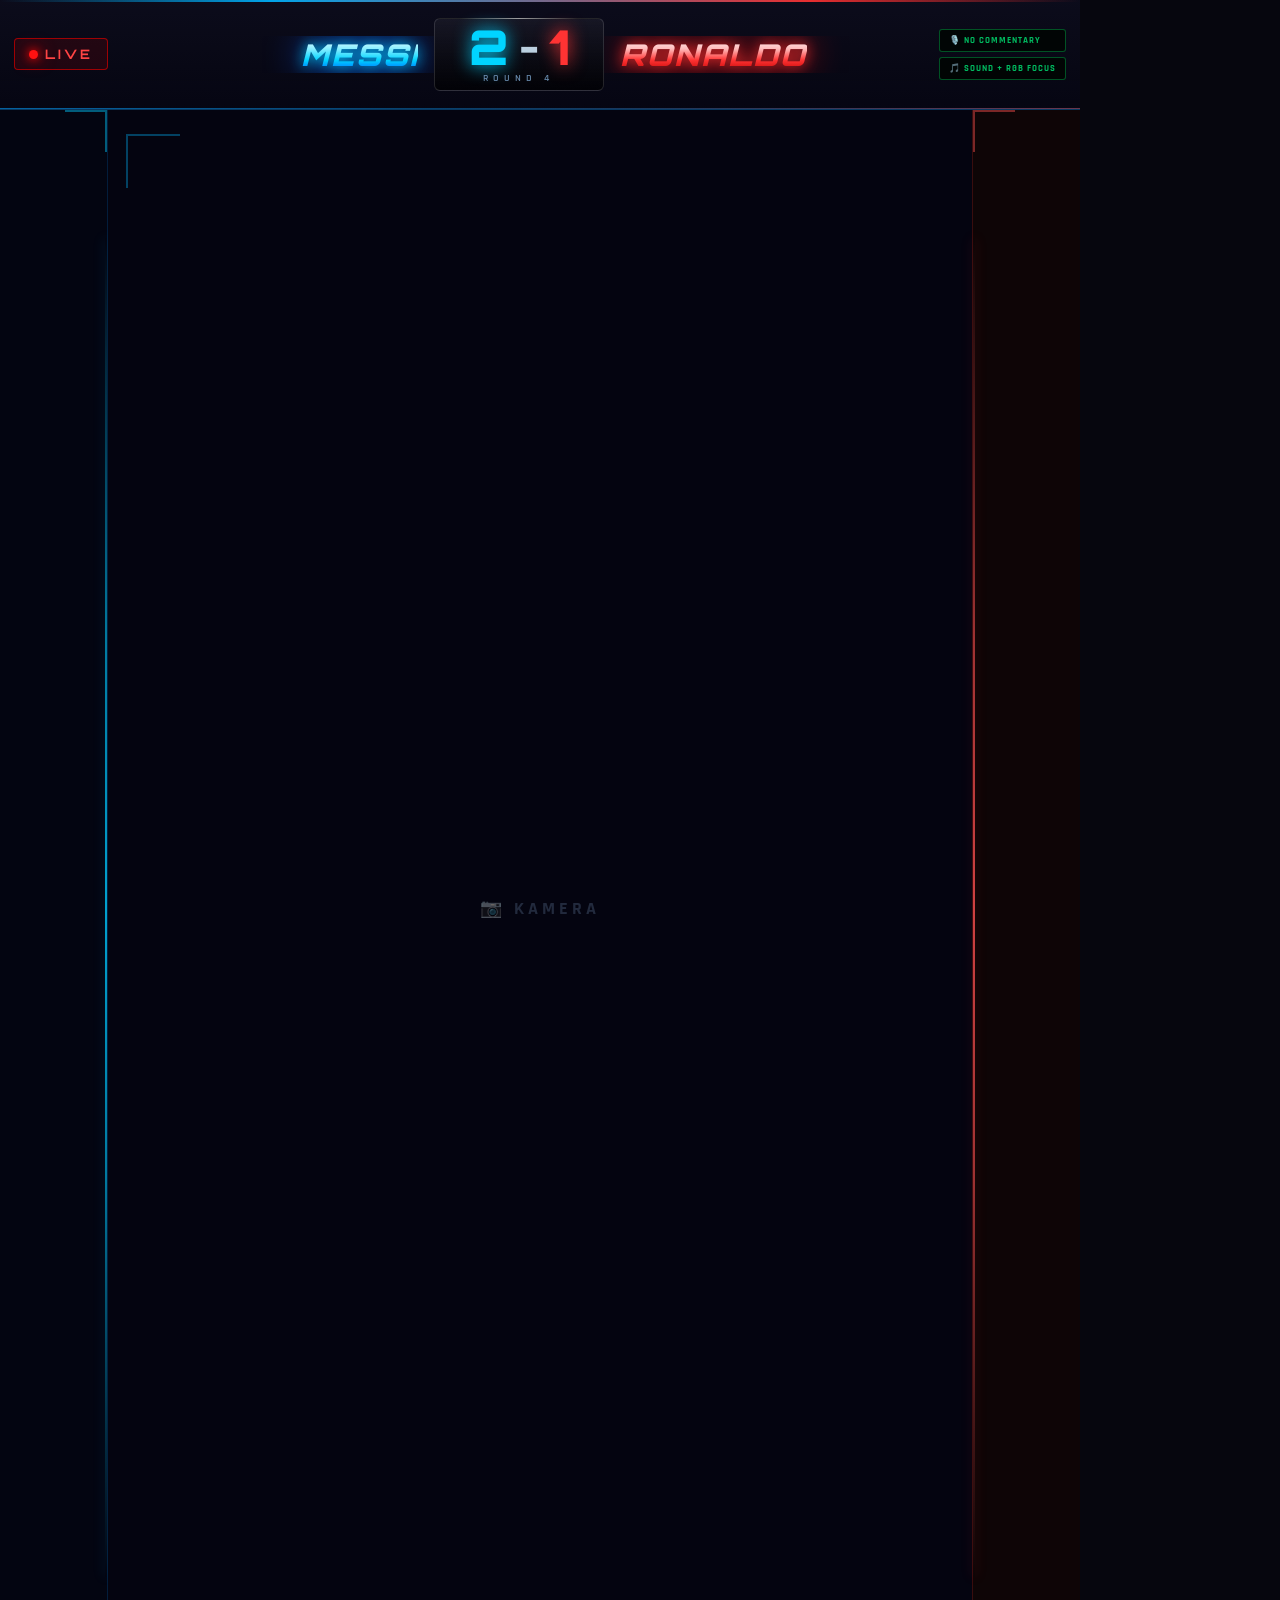
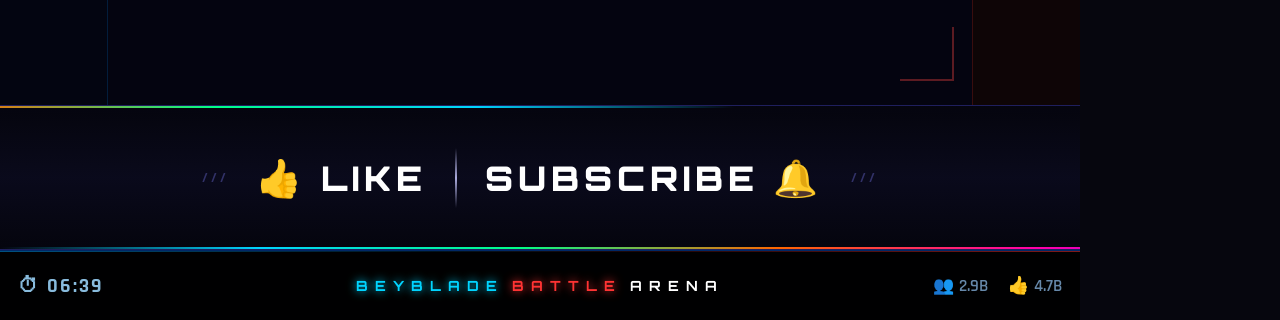
<file: index.html>
<!DOCTYPE html>
<html lang="tr">
<head>
<meta charset="UTF-8">
<meta name="viewport" content="width=1080">
<title>BBA Display – 9:16</title>
<link href="https://fonts.googleapis.com/css2?family=Orbitron:wght@400;700;900&family=Rajdhani:wght@400;600;700&display=swap" rel="stylesheet">
<style>
/* =====================================================
   OBS Browser Source: 1080 × 1920  (9:16 portrait)
   Transparent body – only UI strips are opaque.
   ===================================================== */
:root {
  --p1:  #00d4ff;
  --p1g: #0055ff;
  --p2:  #ff3333;
  --p2g: #bb0000;
}

* { margin: 0; padding: 0; box-sizing: border-box; }

html, body {
  width:  1080px;
  height: 1920px;
  background: #06060e;
  color: #fff;
  font-family: 'Orbitron', monospace;
  overflow: hidden;
  user-select: none;
}

.wrap {
  width:  1080px;
  height: 1920px;
  display: flex;
  flex-direction: column;
}

/* ====================================================
   HEADER  –  110 px
   ==================================================== */
.header {
  height: 110px;
  flex-shrink: 0;
  display: flex;
  align-items: center;
  padding: 0 14px;
  gap: 0;
  background: linear-gradient(180deg, rgba(12,12,28,0.97) 0%, rgba(6,6,18,0.96) 100%);
  border-bottom: 2px solid rgba(0,160,255,0.3);
  position: relative;
  z-index: 10;
}

/* top glow stripe */
.header::before {
  content: '';
  position: absolute;
  top: 0; left: 0; right: 0;
  height: 2px;
  background: linear-gradient(90deg,
    transparent 0%,
    rgba(0,180,255,0.9) 25%,
    rgba(255,50,50,0.9) 75%,
    transparent 100%);
}

/* bottom corner cuts */
.header::after {
  content: '';
  position: absolute;
  bottom: -1px; left: 0; right: 0;
  height: 1px;
  background: linear-gradient(90deg,
    rgba(0,160,255,0.4) 0%,
    rgba(0,160,255,0.08) 40%,
    rgba(255,50,50,0.08) 60%,
    rgba(255,50,50,0.4) 100%);
}

/* ── LIVE badge ── */
.live-badge {
  display: flex;
  align-items: center;
  gap: 7px;
  background: rgba(150,0,0,0.18);
  border: 1.5px solid rgba(200,0,0,0.75);
  border-radius: 4px;
  padding: 7px 14px;
  color: #ff4444;
  font-size: 13px;
  font-weight: 700;
  letter-spacing: 3px;
  flex-shrink: 0;
}

.live-dot {
  width: 9px;
  height: 9px;
  background: #ff1111;
  border-radius: 50%;
  box-shadow: 0 0 8px #ff0000, 0 0 18px #ff0000;
  animation: livePulse 1.2s ease-in-out infinite;
}

@keyframes livePulse {
  0%, 100% { opacity: 1; }
  50%       { opacity: 0.25; }
}

/* ── Player 1 name ── */
.p1-section {
  flex: 1;
  display: flex;
  justify-content: flex-end;
  align-items: center;
  padding-right: 16px;
  overflow: hidden;
}

.p1-name {
  font-size: 30px;
  font-weight: 900;
  font-style: italic;
  letter-spacing: 2px;
  background: linear-gradient(180deg, #ffffff 0%, #88eeff 35%, var(--p1) 65%, var(--p1g) 100%);
  -webkit-background-clip: text;
  -webkit-text-fill-color: transparent;
  background-clip: text;
  filter: drop-shadow(0 0 7px var(--p1)) drop-shadow(0 0 18px var(--p1g));
  white-space: nowrap;
}

/* ── Score box ── */
.score-box {
  flex-shrink: 0;
  display: flex;
  flex-direction: column;
  align-items: center;
  background: linear-gradient(180deg, rgba(255,255,255,0.05), rgba(0,0,0,0.65));
  border: 1px solid rgba(255,255,255,0.13);
  border-radius: 6px;
  padding: 4px 22px 6px;
  min-width: 170px;
  position: relative;
}

.score-box::before {
  content: '';
  position: absolute;
  top: -1px; left: 15%; right: 15%;
  height: 1px;
  background: linear-gradient(90deg, transparent, rgba(255,255,255,0.55), transparent);
}

.score-row {
  display: flex;
  align-items: center;
  gap: 10px;
  line-height: 1;
}

.sc1  { font-size: 48px; font-weight: 900; color: var(--p1); text-shadow: 0 0 18px var(--p1); }
.sc2  { font-size: 48px; font-weight: 900; color: var(--p2); text-shadow: 0 0 18px var(--p2); }
.sc-d { font-size: 38px; font-weight: 900; color: #bbd0e0; }

.round-label {
  font-size: 10px;
  font-family: 'Rajdhani', sans-serif;
  font-weight: 600;
  color: #6688aa;
  letter-spacing: 5px;
  margin-top: 1px;
}

/* ── Player 2 name ── */
.p2-section {
  flex: 1;
  display: flex;
  justify-content: flex-start;
  align-items: center;
  padding-left: 16px;
  overflow: hidden;
}

.p2-name {
  font-size: 30px;
  font-weight: 900;
  font-style: italic;
  letter-spacing: 2px;
  background: linear-gradient(180deg, #ffffff 0%, #ffbbbb 35%, var(--p2) 65%, var(--p2g) 100%);
  -webkit-background-clip: text;
  -webkit-text-fill-color: transparent;
  background-clip: text;
  filter: drop-shadow(0 0 7px var(--p2)) drop-shadow(0 0 18px var(--p2g));
  white-space: nowrap;
}

/* ── Header buttons ── */
.hdr-btns {
  flex-shrink: 0;
  display: flex;
  flex-direction: column;
  gap: 5px;
  margin-left: 10px;
}

.hdr-btn {
  background: rgba(0,6,2,0.82);
  border: 1px solid rgba(0,190,80,0.42);
  color: #00bb60;
  padding: 5px 9px;
  font-size: 9px;
  font-family: 'Rajdhani', sans-serif;
  font-weight: 700;
  letter-spacing: 1px;
  border-radius: 3px;
  display: flex;
  align-items: center;
  gap: 5px;
  white-space: nowrap;
}

/* ====================================================
   MAIN  –  flex-1  (≈1595 px)
   ==================================================== */
.main {
  flex: 1;
  display: flex;
  overflow: hidden;
  position: relative;
}

/* ── Left panel (OBS source) ── */
.panel-left {
  width: 108px;
  flex-shrink: 0;
  background: rgba(0,4,20,0.55);
  position: relative;
  border-right: 1px solid rgba(0,140,255,0.18);
}

/* vertical neon strip */
.panel-left::after {
  content: '';
  position: absolute;
  top: 8%; right: 0;
  width: 2px;
  height: 84%;
  background: linear-gradient(180deg,
    transparent 0%, rgba(0,200,255,0.6) 30%,
    rgba(0,200,255,0.8) 50%, rgba(0,200,255,0.6) 70%,
    transparent 100%);
  box-shadow: 0 0 12px rgba(0,180,255,0.25);
}

/* corner bracket top */
.panel-left::before {
  content: '';
  position: absolute;
  top: 0; right: 0;
  width: 40px;
  height: 40px;
  border-top: 2px solid rgba(0,200,255,0.45);
  border-right: 2px solid rgba(0,200,255,0.45);
}

/* ── Arena center ── */
.arena {
  flex: 1;
  background: #040410;
  position: relative;
}

/* corner bracket – top-left */
.arena::before {
  content: '';
  position: absolute;
  top: 24px; left: 18px;
  width: 52px; height: 52px;
  border-top: 2px solid rgba(0,180,255,0.35);
  border-left: 2px solid rgba(0,180,255,0.35);
  pointer-events: none;
}

/* corner bracket – bottom-right */
.arena::after {
  content: '';
  position: absolute;
  bottom: 24px; right: 18px;
  width: 52px; height: 52px;
  border-bottom: 2px solid rgba(255,70,70,0.35);
  border-right: 2px solid rgba(255,70,70,0.35);
  pointer-events: none;
}

.arena-label {
  position: absolute;
  top: 50%; left: 50%;
  transform: translate(-50%, -50%);
  font-family: 'Rajdhani', sans-serif;
  font-size: 18px;
  font-weight: 700;
  letter-spacing: 4px;
  color: rgba(80,100,130,0.4);
  pointer-events: none;
  white-space: nowrap;
}

/* ── Right panel (OBS source) ── */
.panel-right {
  width: 108px;
  flex-shrink: 0;
  background: rgba(20,4,0,0.55);
  position: relative;
  border-left: 1px solid rgba(255,50,50,0.18);
}

.panel-right::before {
  content: '';
  position: absolute;
  top: 8%; left: 0;
  width: 2px;
  height: 84%;
  background: linear-gradient(180deg,
    transparent 0%, rgba(255,80,80,0.6) 30%,
    rgba(255,80,80,0.8) 50%, rgba(255,80,80,0.6) 70%,
    transparent 100%);
  box-shadow: 0 0 12px rgba(255,60,60,0.25);
}

.panel-right::after {
  content: '';
  position: absolute;
  top: 0; left: 0;
  width: 40px;
  height: 40px;
  border-top: 2px solid rgba(255,80,80,0.45);
  border-left: 2px solid rgba(255,80,80,0.45);
}

/* ====================================================
   LIKE & SUBSCRIBE  –  145 px
   ==================================================== */
.ls-bar {
  height: 145px;
  flex-shrink: 0;
  display: flex;
  align-items: center;
  justify-content: center;
  background: linear-gradient(180deg,
    rgba(5,5,14,0.96) 0%,
    rgba(10,10,28,0.98) 50%,
    rgba(5,5,14,0.96) 100%);
  border-top: 1px solid rgba(80,80,240,0.35);
  border-bottom: 1px solid rgba(80,80,240,0.35);
  overflow: hidden;
  position: relative;
}

/* scanning top neon line */
.ls-bar::before {
  content: '';
  position: absolute;
  top: 0; left: -100%; width: 200%;
  height: 2px;
  background: linear-gradient(90deg,
    transparent 0%, #0080ff 12%, #8800ff 24%,
    #ff00aa 36%, #ff6600 48%, #00ff88 60%,
    #00d4ff 72%, transparent 84%);
  animation: scan 2.8s linear infinite;
}

/* scanning bottom neon line */
.ls-bar::after {
  content: '';
  position: absolute;
  bottom: 0; left: 0; width: 200%;
  height: 2px;
  background: linear-gradient(90deg,
    transparent 0%, #00d4ff 12%, #00ff88 24%,
    #ff6600 36%, #ff00aa 48%, #8800ff 60%,
    #0080ff 72%, transparent 84%);
  animation: scan 2.8s linear infinite reverse;
}

@keyframes scan {
  0%   { transform: translateX(0%); }
  100% { transform: translateX(50%); }
}

.ls-content {
  display: flex;
  align-items: center;
  gap: 28px;
  position: relative;
  z-index: 1;
}

.ls-item {
  display: flex;
  align-items: center;
  gap: 14px;
  font-size: 34px;
  font-weight: 900;
  letter-spacing: 5px;
}

.ls-like { animation: neonCycle 5s ease-in-out infinite; }
.ls-sub  { animation: neonCycle 5s ease-in-out infinite 2.5s; }

@keyframes neonCycle {
  0%   { color: #00d4ff; text-shadow: 0 0 10px #00d4ff, 0 0 25px #0080ff, 0 0 55px #0040ff; }
  16%  { color: #ff00ff; text-shadow: 0 0 10px #ff00ff, 0 0 25px #cc00cc, 0 0 55px #880088; }
  33%  { color: #ff6600; text-shadow: 0 0 10px #ff6600, 0 0 25px #cc4400, 0 0 55px #882200; }
  50%  { color: #00ff88; text-shadow: 0 0 10px #00ff88, 0 0 25px #00cc66, 0 0 55px #008844; }
  66%  { color: #ffff00; text-shadow: 0 0 10px #ffff00, 0 0 25px #cccc00, 0 0 55px #888800; }
  83%  { color: #ff3366; text-shadow: 0 0 10px #ff3366, 0 0 25px #cc0044, 0 0 55px #880022; }
  100% { color: #00d4ff; text-shadow: 0 0 10px #00d4ff, 0 0 25px #0080ff, 0 0 55px #0040ff; }
}

.ls-icon {
  font-size: 36px;
  animation: bounce 1.5s ease-in-out infinite;
}
.ls-icon-sub { animation: bounce 1.5s ease-in-out infinite 0.75s; }

@keyframes bounce {
  0%, 100% { transform: scale(1) rotate(0deg); }
  50%       { transform: scale(1.22) rotate(-8deg); }
}

.ls-div {
  width: 2px;
  height: 60px;
  background: linear-gradient(180deg, transparent, rgba(200,200,255,0.85), transparent);
  animation: divPulse 2s ease-in-out infinite;
}

@keyframes divPulse {
  0%, 100% { opacity: 0.25; }
  50%       { opacity: 1; box-shadow: 0 0 14px #9999ff; }
}

.ls-deco {
  font-size: 14px;
  color: rgba(100,100,200,0.45);
  letter-spacing: 3px;
  font-family: 'Rajdhani', sans-serif;
  font-weight: 700;
}

/* ====================================================
   FOOTER  –  70 px
   ==================================================== */
.footer {
  height: 70px;
  flex-shrink: 0;
  background: rgba(0,0,0,0.94);
  border-top: 1px solid rgba(0,100,255,0.4);
  display: flex;
  align-items: center;
  padding: 0 18px;
  position: relative;
}

/* top glow stripe */
.footer::before {
  content: '';
  position: absolute;
  top: 0; left: 0; right: 0;
  height: 1px;
  background: linear-gradient(90deg,
    rgba(0,160,255,0.5) 0%, rgba(0,160,255,0.12) 40%,
    rgba(255,50,50,0.12) 60%, rgba(255,50,50,0.5) 100%);
}

.footer-timer {
  font-family: 'Rajdhani', sans-serif;
  font-size: 20px;
  font-weight: 700;
  color: #88bbdd;
  display: flex;
  align-items: center;
  gap: 7px;
  letter-spacing: 2px;
}

.footer-brand {
  position: absolute;
  left: 50%;
  transform: translateX(-50%);
  display: flex;
  gap: 8px;
  font-size: 14px;
  font-weight: 700;
  letter-spacing: 7px;
  white-space: nowrap;
}

.fb-b { color: var(--p1); text-shadow: 0 0 10px var(--p1); }
.fb-a { color: var(--p2); text-shadow: 0 0 10px var(--p2); }
.fb-r { color: #ffffff; }

.footer-stats {
  margin-left: auto;
  display: flex;
  align-items: center;
  gap: 20px;
  font-family: 'Rajdhani', sans-serif;
  font-size: 17px;
  font-weight: 600;
  color: #6688aa;
}

.footer-stat { display: flex; align-items: center; gap: 5px; }
</style>
</head>
<body>
<div class="wrap">

  <!-- ===== HEADER ===== -->
  <div class="header">
    <div class="live-badge">
      <div class="live-dot"></div>
      LIVE
    </div>

    <div class="p1-section">
      <div class="p1-name" id="p1Name">MESSI</div>
    </div>

    <div class="score-box">
      <div class="score-row">
        <span class="sc1" id="score1">2</span>
        <span class="sc-d">-</span>
        <span class="sc2" id="score2">1</span>
      </div>
      <div class="round-label">ROUND <span id="roundNum">4</span></div>
    </div>

    <div class="p2-section">
      <div class="p2-name" id="p2Name">RONALDO</div>
    </div>

    <div class="hdr-btns">
      <div class="hdr-btn">🎙️ NO COMMENTARY</div>
      <div class="hdr-btn">🎵 SOUND + RGB FOCUS</div>
    </div>
  </div>

  <!-- ===== MAIN ===== -->
  <div class="main">
    <div class="panel-left"></div>
    <div class="arena">
      <div class="arena-label">📷 KAMERA</div>
    </div>
    <div class="panel-right"></div>
  </div>

  <!-- ===== LIKE & SUBSCRIBE ===== -->
  <div class="ls-bar">
    <div class="ls-content">
      <span class="ls-deco">///</span>
      <div class="ls-item ls-like">
        <span class="ls-icon">👍</span>LIKE
      </div>
      <div class="ls-div"></div>
      <div class="ls-item ls-sub">
        SUBSCRIBE<span class="ls-icon ls-icon-sub">🔔</span>
      </div>
      <span class="ls-deco">///</span>
    </div>
  </div>

  <!-- ===== FOOTER ===== -->
  <div class="footer">
    <div class="footer-timer">⏱ <span id="timerDisplay">06:39</span></div>

    <div class="footer-brand">
      <span class="fb-b">BEYBLADE</span>
      <span class="fb-a">BATTLE</span>
      <span class="fb-r">ARENA</span>
    </div>

    <div class="footer-stats">
      <div class="footer-stat">👥 <span id="viewerCount">2.9B</span></div>
      <div class="footer-stat">👍 <span id="likeCount">4.7B</span></div>
    </div>
  </div>

</div><!-- /wrap -->

<script>
  const KEY = 'bba_state';

  function applyState(s) {
    if (!s) return;
    set('p1Name',      s.p1Name);
    set('p2Name',      s.p2Name);
    set('score1',      s.score1);
    set('score2',      s.score2);
    set('roundNum',    s.roundNum);
    set('viewerCount', s.viewers);
    set('likeCount',   s.likes);
  }

  function set(id, val) {
    if (val === undefined || val === null || val === '') return;
    document.getElementById(id).textContent = val;
  }

  // OBS transparent mode: add ?obs to URL for use as OBS Browser Source
  // Default is dark background (browser preview). ?obs makes center transparent.
  if (new URLSearchParams(location.search).has('obs')) {
    document.documentElement.style.background = 'transparent';
    document.body.style.background = 'transparent';
    document.querySelector('.arena').style.background = 'transparent';
    document.querySelector('.panel-left').style.background = 'transparent';
    document.querySelector('.panel-right').style.background = 'transparent';
    document.querySelector('.arena-label').style.display = 'none';
  }

  applyState(JSON.parse(localStorage.getItem(KEY) || 'null'));

  window.addEventListener('storage', e => {
    if (e.key === KEY) applyState(JSON.parse(e.newValue || 'null'));
  });

  let timerSec = 6 * 60 + 39;

  function syncTimer() {
    const raw = localStorage.getItem(KEY);
    if (!raw) return null;
    return JSON.parse(raw);
  }

  setInterval(() => {
    const s = syncTimer();
    if (s) {
      if (s.timerSeconds !== undefined) timerSec = +s.timerSeconds;
      if (s.timerRunning) timerSec = Math.max(0, timerSec - 1);
      if (s.timerRunning) {
        s.timerSeconds = timerSec;
        localStorage.setItem(KEY, JSON.stringify(s));
      }
    }
    const m  = Math.floor(timerSec / 60).toString().padStart(2,'0');
    const sc = (timerSec % 60).toString().padStart(2,'0');
    document.getElementById('timerDisplay').textContent = m + ':' + sc;
  }, 1000);
</script>
</body>
</html>
</file>
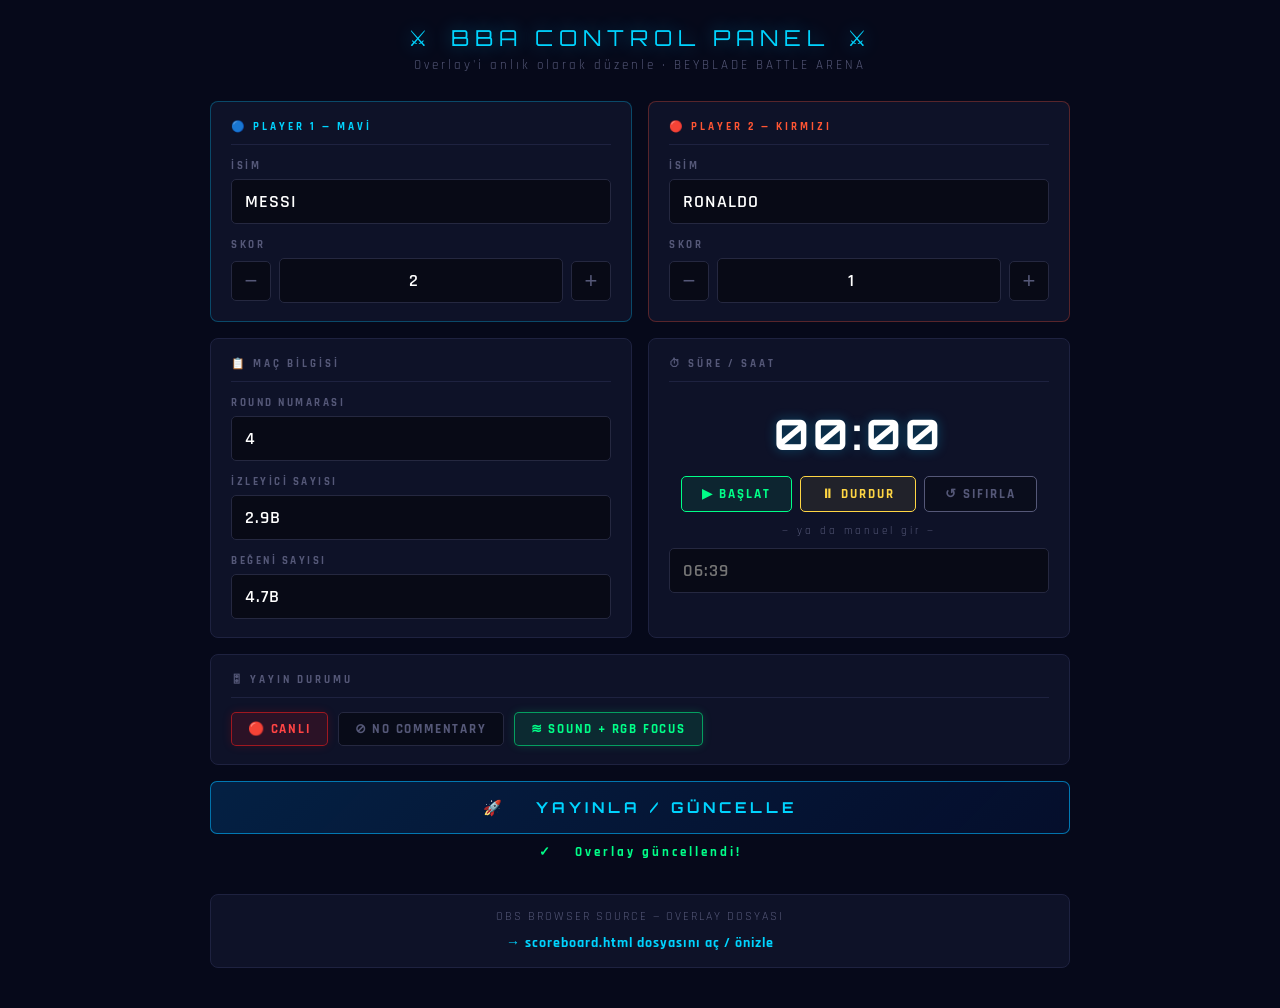
<file: control.html>
<!DOCTYPE html>
<html lang="tr">
<head>
<meta charset="UTF-8">
<meta name="viewport" content="width=device-width, initial-scale=1.0">
<title>BBA — Kontrol Paneli</title>
<link rel="preconnect" href="https://fonts.googleapis.com">
<link href="https://fonts.googleapis.com/css2?family=Rajdhani:wght@500;600;700&family=Orbitron:wght@700;900&display=swap" rel="stylesheet">
<style>
* { margin: 0; padding: 0; box-sizing: border-box; }

:root {
  --bg:       #06091a;
  --surface:  #0e1228;
  --border:   #1e2240;
  --muted:    #555878;
  --text:     #b8bdd8;
  --blue:     #00d4ff;
  --red:      #ff5533;
  --green:    #00ff88;
  --yellow:   #ffd644;
}

body {
  background: var(--bg);
  color: var(--text);
  font-family: 'Rajdhani', sans-serif;
  min-height: 100vh;
  padding: 24px 20px 40px;
  font-size: 16px;
}

/* ===== PAGE HEADER ===== */
.page-header {
  text-align: center;
  margin-bottom: 28px;
}

.page-title {
  font-family: 'Orbitron', monospace;
  font-size: 22px;
  letter-spacing: 6px;
  color: var(--blue);
  text-shadow: 0 0 18px rgba(0,200,255,0.45);
  margin-bottom: 6px;
}

.page-sub {
  color: var(--muted);
  font-size: 13px;
  letter-spacing: 3px;
}

/* ===== GRID LAYOUT ===== */
.grid {
  display: grid;
  grid-template-columns: 1fr 1fr;
  gap: 16px;
  max-width: 860px;
  margin: 0 auto;
}

.full { grid-column: 1 / -1; }

/* ===== CARDS ===== */
.card {
  background: var(--surface);
  border: 1px solid var(--border);
  border-radius: 8px;
  padding: 18px 20px;
}

.card-title {
  font-size: 11px;
  font-weight: 700;
  letter-spacing: 3px;
  text-transform: uppercase;
  color: var(--muted);
  margin-bottom: 14px;
  padding-bottom: 10px;
  border-bottom: 1px solid var(--border);
  display: flex;
  align-items: center;
  gap: 8px;
}

.card.p1 { border-color: rgba(0, 200, 255, 0.3); }
.card.p1 .card-title { color: var(--blue); }

.card.p2 { border-color: rgba(255, 80, 50, 0.3); }
.card.p2 .card-title { color: var(--red); }

/* ===== FORM ELEMENTS ===== */
label {
  display: block;
  font-size: 11px;
  font-weight: 700;
  letter-spacing: 2.5px;
  text-transform: uppercase;
  color: var(--muted);
  margin-bottom: 6px;
}

label + label { margin-top: 14px; }

.field { margin-bottom: 14px; }
.field:last-child { margin-bottom: 0; }

input[type="text"],
input[type="number"] {
  width: 100%;
  background: rgba(0,0,0,0.45);
  border: 1.5px solid #252840;
  border-radius: 5px;
  color: #fff;
  padding: 10px 13px;
  font-family: 'Rajdhani', sans-serif;
  font-size: 18px;
  font-weight: 600;
  letter-spacing: 1px;
  outline: none;
  transition: border-color .2s, box-shadow .2s;
}

input:focus {
  border-color: var(--blue);
  box-shadow: 0 0 10px rgba(0, 200, 255, 0.18);
}

/* ===== SCORE ROW ===== */
.score-row {
  display: flex;
  align-items: center;
  gap: 8px;
}

.score-row input { text-align: center; flex: 1; }

.btn-pm {
  width: 40px; height: 40px;
  background: rgba(0,0,0,0.45);
  border: 1.5px solid #252840;
  border-radius: 5px;
  color: var(--muted);
  font-size: 22px;
  line-height: 1;
  cursor: pointer;
  transition: all .15s;
  flex-shrink: 0;
  display: flex; align-items: center; justify-content: center;
}

.btn-pm:hover     { border-color: var(--green); color: var(--green); background: rgba(0,255,136,0.08); }
.btn-pm.sub:hover { border-color: var(--red);   color: var(--red);   background: rgba(255,80,50,0.08); }
.btn-pm:active    { transform: scale(0.93); }

/* ===== TOGGLE BUTTONS ===== */
.toggle-group {
  display: flex;
  flex-wrap: wrap;
  gap: 10px;
}

.tog {
  padding: 8px 16px;
  background: rgba(0,0,0,0.4);
  border: 1.5px solid #252840;
  border-radius: 5px;
  color: var(--muted);
  font-family: 'Rajdhani', sans-serif;
  font-size: 13px;
  font-weight: 700;
  letter-spacing: 1.8px;
  cursor: pointer;
  transition: all .2s;
  user-select: none;
}

.tog:hover { border-color: #404468; color: var(--text); }

.tog.active-green {
  background: rgba(0, 255, 136, 0.1);
  border-color: rgba(0,255,136,0.55);
  color: var(--green);
  box-shadow: 0 0 10px rgba(0,255,136,0.15);
}

.tog.active-red {
  background: rgba(255, 30, 30, 0.12);
  border-color: rgba(255, 30, 30, 0.55);
  color: #ff4444;
  box-shadow: 0 0 10px rgba(255,0,0,0.15);
}

.tog.active-yellow {
  background: rgba(255, 214, 68, 0.1);
  border-color: rgba(255,214,68,0.55);
  color: var(--yellow);
  box-shadow: 0 0 10px rgba(255,214,68,0.15);
}

/* ===== TIMER ===== */
.timer-display {
  font-family: 'Orbitron', monospace;
  font-size: 42px;
  font-weight: 700;
  color: #fff;
  text-align: center;
  letter-spacing: 4px;
  padding: 12px 0 16px;
  text-shadow: 0 0 12px rgba(0,200,255,0.3);
}

.timer-row {
  display: flex;
  gap: 8px;
  justify-content: center;
}

.btn-timer {
  padding: 9px 20px;
  border-radius: 5px;
  border: 1.5px solid;
  font-family: 'Rajdhani', sans-serif;
  font-size: 13px;
  font-weight: 700;
  letter-spacing: 2px;
  cursor: pointer;
  transition: all .15s;
}

.btn-timer:active { transform: scale(0.95); }

.btn-start  { border-color: var(--green);  color: var(--green);  background: rgba(0,255,136,0.08); }
.btn-pause  { border-color: var(--yellow); color: var(--yellow); background: rgba(255,214,68,0.08); }
.btn-reset  { border-color: var(--muted);  color: var(--muted);  background: rgba(0,0,0,0.3); }
.btn-timer:hover { filter: brightness(1.2); }

/* manual clock input */
.or-divider {
  text-align: center;
  color: var(--muted);
  font-size: 11px;
  letter-spacing: 3px;
  margin: 12px 0 10px;
}

/* ===== SEND BUTTON ===== */
.btn-send {
  width: 100%;
  padding: 16px;
  background: linear-gradient(135deg, rgba(0,140,255,0.18), rgba(0,60,200,0.1));
  border: 1.5px solid rgba(0, 180, 255, 0.6);
  border-radius: 7px;
  color: var(--blue);
  font-family: 'Orbitron', monospace;
  font-size: 15px;
  font-weight: 700;
  letter-spacing: 4px;
  cursor: pointer;
  transition: all .2s;
  text-transform: uppercase;
}

.btn-send:hover {
  background: linear-gradient(135deg, rgba(0,200,255,0.22), rgba(0,100,255,0.15));
  box-shadow: 0 0 22px rgba(0, 170, 255, 0.3);
}
.btn-send:active { transform: scale(0.98); }

/* ===== TOAST ===== */
.toast {
  text-align: center;
  font-size: 13px;
  font-weight: 700;
  letter-spacing: 3px;
  color: var(--green);
  height: 22px;
  margin-top: 10px;
  opacity: 0;
  transform: translateY(4px);
  transition: opacity .3s, transform .3s;
}
.toast.show { opacity: 1; transform: translateY(0); }

/* ===== PREVIEW LINK ===== */
.preview-bar {
  text-align: center;
  margin-top: 28px;
  padding: 14px;
  background: var(--surface);
  border: 1px solid var(--border);
  border-radius: 8px;
  max-width: 860px;
  margin-left: auto;
  margin-right: auto;
}
.preview-bar p { color: var(--muted); font-size: 12px; letter-spacing: 2px; margin-bottom: 8px; }
.preview-bar a {
  color: var(--blue);
  font-weight: 700;
  font-size: 14px;
  letter-spacing: 1px;
  text-decoration: none;
}
.preview-bar a:hover { text-decoration: underline; }

/* ===== RESPONSIVE ===== */
@media (max-width: 600px) {
  .grid { grid-template-columns: 1fr; }
  .full { grid-column: 1; }
}
</style>
</head>
<body>

<!-- Page header -->
<div class="page-header">
  <div class="page-title">⚔&ensp;BBA CONTROL PANEL&ensp;⚔</div>
  <div class="page-sub">Overlay'i anlık olarak düzenle · BEYBLADE BATTLE ARENA</div>
</div>

<div class="grid">

  <!-- ===== PLAYER 1 ===== -->
  <div class="card p1">
    <div class="card-title">🔵 Player 1 — Mavi</div>
    <div class="field">
      <label>İsim</label>
      <input type="text" id="p1-name" value="MESSI" placeholder="Player 1 adı">
    </div>
    <div class="field">
      <label>Skor</label>
      <div class="score-row">
        <button class="btn-pm sub" onclick="changeScore('s1', -1)">−</button>
        <input type="number" id="s1" value="2" min="0" max="99">
        <button class="btn-pm" onclick="changeScore('s1', +1)">+</button>
      </div>
    </div>
  </div>

  <!-- ===== PLAYER 2 ===== -->
  <div class="card p2">
    <div class="card-title">🔴 Player 2 — Kırmızı</div>
    <div class="field">
      <label>İsim</label>
      <input type="text" id="p2-name" value="RONALDO" placeholder="Player 2 adı">
    </div>
    <div class="field">
      <label>Skor</label>
      <div class="score-row">
        <button class="btn-pm sub" onclick="changeScore('s2', -1)">−</button>
        <input type="number" id="s2" value="1" min="0" max="99">
        <button class="btn-pm" onclick="changeScore('s2', +1)">+</button>
      </div>
    </div>
  </div>

  <!-- ===== MAÇ BİLGİSİ ===== -->
  <div class="card">
    <div class="card-title">📋 Maç Bilgisi</div>
    <div class="field">
      <label>Round Numarası</label>
      <input type="number" id="round-num" value="4" min="1" max="99">
    </div>
    <div class="field">
      <label>İzleyici Sayısı</label>
      <input type="text" id="viewers" value="2.9B" placeholder="örn: 2.9B">
    </div>
    <div class="field">
      <label>Beğeni Sayısı</label>
      <input type="text" id="likes" value="4.7B" placeholder="örn: 4.7B">
    </div>
  </div>

  <!-- ===== ZAMANLAYICI ===== -->
  <div class="card">
    <div class="card-title">⏱ Süre / Saat</div>
    <div class="timer-display" id="timer-disp">00:00</div>
    <div class="timer-row">
      <button class="btn-timer btn-start" onclick="timerStart()">▶ BAŞLAT</button>
      <button class="btn-timer btn-pause" onclick="timerPause()">⏸ DURDUR</button>
      <button class="btn-timer btn-reset" onclick="timerReset()">↺ SIFIRLA</button>
    </div>
    <div class="or-divider">— ya da manuel gir —</div>
    <input type="text" id="clock-manual" placeholder="06:39" oninput="pushUpdate()">
  </div>

  <!-- ===== DURUM TOGGLELAR ===== -->
  <div class="card full">
    <div class="card-title">🎛 Yayın Durumu</div>
    <div class="toggle-group">
      <div class="tog active-red" id="tog-live"        onclick="toggle('live')">🔴 CANLI</div>
      <div class="tog"            id="tog-commentary"  onclick="toggle('commentary')">⊘ NO COMMENTARY</div>
      <div class="tog active-green" id="tog-sound"     onclick="toggle('sound')">≋ SOUND + RGB FOCUS</div>
    </div>
  </div>

  <!-- ===== YAYINLA BUTONU ===== -->
  <div class="full">
    <button class="btn-send" onclick="pushUpdate()">🚀 &ensp; YAYINLA / GÜNCELLE</button>
    <div class="toast" id="toast">✓ &ensp; Overlay güncellendi!</div>
  </div>

</div><!-- /grid -->

<!-- Overlay link -->
<div class="preview-bar">
  <p>OBS BROWSER SOURCE — OVERLAY DOSYASI</p>
  <a href="scoreboard.html" target="_blank">→ scoreboard.html dosyasını aç / önizle</a>
</div>

<script>
  /* ---- State ---- */
  const state = {
    isLive:        true,
    noCommentary:  false,
    soundFocus:    true,
  };

  /* ---- Toggle buttons ---- */
  function toggle(key) {
    if (key === 'live') {
      state.isLive = !state.isLive;
      const btn = document.getElementById('tog-live');
      btn.textContent = state.isLive ? '🔴 CANLI' : '⚫ YAYINDA DEĞİL';
      btn.className   = 'tog ' + (state.isLive ? 'active-red' : '');
    }
    if (key === 'commentary') {
      state.noCommentary = !state.noCommentary;
      document.getElementById('tog-commentary').className =
        'tog ' + (state.noCommentary ? 'active-green' : '');
    }
    if (key === 'sound') {
      state.soundFocus = !state.soundFocus;
      document.getElementById('tog-sound').className =
        'tog ' + (state.soundFocus ? 'active-green' : '');
    }
    pushUpdate();
  }

  /* ---- Score buttons ---- */
  function changeScore(id, delta) {
    const inp = document.getElementById(id);
    inp.value = Math.max(0, (parseInt(inp.value) || 0) + delta);
    pushUpdate();
  }

  /* ---- Timer ---- */
  let timerSec = 0, timerRunning = false, timerInterval = null;

  function timerStart() {
    if (timerRunning) return;
    timerRunning = true;
    timerInterval = setInterval(() => {
      timerSec++;
      updateTimerDisplay();
      pushUpdate();
    }, 1000);
  }

  function timerPause() {
    timerRunning = false;
    clearInterval(timerInterval);
  }

  function timerReset() {
    timerPause();
    timerSec = 0;
    updateTimerDisplay();
    pushUpdate();
  }

  function updateTimerDisplay() {
    const m = String(Math.floor(timerSec / 60)).padStart(2, '0');
    const s = String(timerSec % 60).padStart(2, '0');
    document.getElementById('timer-disp').textContent = m + ':' + s;
  }

  function getClockValue() {
    // Timer display takes priority; if manual input is non-empty use it
    const manual = document.getElementById('clock-manual').value.trim();
    return manual || document.getElementById('timer-disp').textContent;
  }

  /* ---- Broadcast & persist ---- */
  const ch = new BroadcastChannel('bba-channel');

  function pushUpdate() {
    const data = {
      p1Name:       (document.getElementById('p1-name').value   || 'PLAYER 1').toUpperCase(),
      p2Name:       (document.getElementById('p2-name').value   || 'PLAYER 2').toUpperCase(),
      score1:        document.getElementById('s1').value,
      score2:        document.getElementById('s2').value,
      round:         document.getElementById('round-num').value,
      clock:         getClockValue(),
      viewers:       document.getElementById('viewers').value   || '—',
      likes:         document.getElementById('likes').value     || '—',
      isLive:        state.isLive,
      noCommentary:  state.noCommentary,
      soundFocus:    state.soundFocus,
    };

    localStorage.setItem('bba-data', JSON.stringify(data));
    ch.postMessage(data);
    showToast();
  }

  /* ---- Toast ---- */
  let toastTimer = null;
  function showToast() {
    const t = document.getElementById('toast');
    t.classList.add('show');
    clearTimeout(toastTimer);
    toastTimer = setTimeout(() => t.classList.remove('show'), 1800);
  }

  /* ---- Auto-push on any input change ---- */
  document.querySelectorAll('input').forEach(inp => {
    inp.addEventListener('input', () => {
      if (inp.id !== 'clock-manual') pushUpdate();
    });
  });

  /* ---- Load persisted data on startup ---- */
  const saved = localStorage.getItem('bba-data');
  if (saved) {
    const d = JSON.parse(saved);
    const set = (id, val) => { const e = document.getElementById(id); if (e && val !== undefined) e.value = val; };

    set('p1-name',   d.p1Name);
    set('p2-name',   d.p2Name);
    set('s1',        d.score1);
    set('s2',        d.score2);
    set('round-num', d.round);
    set('viewers',   d.viewers);
    set('likes',     d.likes);

    if (d.isLive !== undefined) {
      state.isLive = d.isLive;
      const btn = document.getElementById('tog-live');
      btn.textContent = state.isLive ? '🔴 CANLI' : '⚫ YAYINDA DEĞİL';
      btn.className   = 'tog ' + (state.isLive ? 'active-red' : '');
    }
    if (d.noCommentary !== undefined) {
      state.noCommentary = d.noCommentary;
      document.getElementById('tog-commentary').className =
        'tog ' + (state.noCommentary ? 'active-green' : '');
    }
    if (d.soundFocus !== undefined) {
      state.soundFocus = d.soundFocus;
      document.getElementById('tog-sound').className =
        'tog ' + (state.soundFocus ? 'active-green' : '');
    }
  }

  // Initial broadcast so overlay syncs immediately
  pushUpdate();
</script>
</body>
</html>
</file>
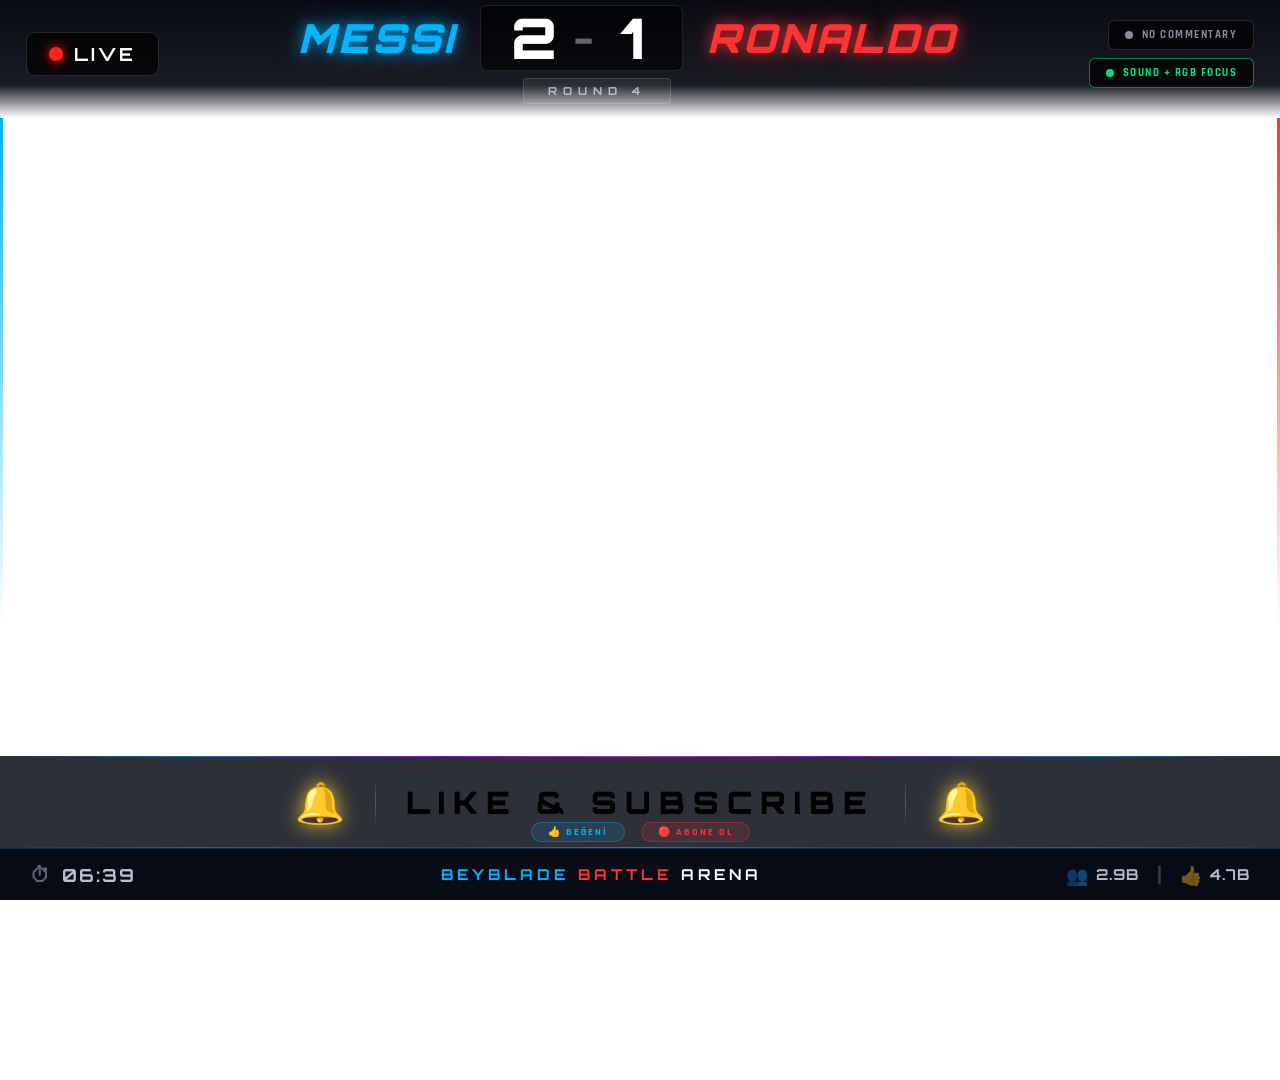
<file: overlay.html>
<!DOCTYPE html>
<html lang="tr">
<head>
  <meta charset="UTF-8">
  <meta name="viewport" content="width=1920">
  <title>Beyblade Battle Arena — Overlay</title>
  <link href="https://fonts.googleapis.com/css2?family=Orbitron:wght@400;700;900&family=Rajdhani:wght@600;700&display=swap" rel="stylesheet">
  <style>
    :root {
      --blue: #00b4ff;
      --red:  #ff3333;
      --gold: #ffd700;
    }

    *, *::before, *::after { margin: 0; padding: 0; box-sizing: border-box; }

    html, body {
      width: 1920px;
      height: 1080px;
      overflow: hidden;
      background: transparent;
      font-family: 'Orbitron', monospace;
    }

    /* ─────────── TOP HUD ─────────── */
    .top-hud {
      position: fixed;
      top: 0; left: 0; right: 0;
      height: 118px;
      background: linear-gradient(180deg,
        rgba(0,3,12,0.97) 0%,
        rgba(0,3,12,0.90) 72%,
        transparent 100%);
      display: flex;
      align-items: center;
      justify-content: space-between;
      padding: 12px 26px 22px;
      z-index: 100;
    }

    /* LIVE badge */
    .live-badge {
      display: flex;
      align-items: center;
      gap: 11px;
      background: rgba(0,0,0,0.72);
      border: 1px solid rgba(255,255,255,0.14);
      border-radius: 9px;
      padding: 10px 22px;
      backdrop-filter: blur(4px);
      min-width: 130px;
    }

    .live-dot {
      width: 14px; height: 14px;
      background: #ff2020;
      border-radius: 50%;
      box-shadow: 0 0 8px #ff0000, 0 0 18px #ff000066;
      animation: live-blink 1.4s ease-in-out infinite;
    }

    @keyframes live-blink {
      0%,100% { opacity: 1; }
      50%      { opacity: 0.35; }
    }

    .live-label {
      color: #fff;
      font-size: 18px;
      font-weight: 700;
      letter-spacing: 3px;
    }

    /* Center score */
    .score-section {
      display: flex;
      flex-direction: column;
      align-items: center;
      gap: 7px;
    }

    .vs-row {
      display: flex;
      align-items: center;
      gap: 24px;
    }

    .p1-label {
      font-size: 40px;
      font-weight: 900;
      font-style: italic;
      color: var(--blue);
      letter-spacing: 3px;
      text-shadow: 0 0 14px rgba(0,180,255,0.75), 0 0 34px rgba(0,180,255,0.35);
      min-width: 220px;
      text-align: right;
      white-space: nowrap;
    }

    .score-box {
      background: rgba(0,0,0,0.62);
      border: 1px solid rgba(255,255,255,0.11);
      border-radius: 7px;
      padding: 4px 30px;
      display: flex;
      align-items: center;
      gap: 16px;
    }

    .score-num {
      font-size: 56px;
      font-weight: 900;
      color: #fff;
      line-height: 1;
      min-width: 42px;
      text-align: center;
    }

    .score-sep {
      font-size: 40px;
      font-weight: 700;
      color: rgba(255,255,255,0.38);
    }

    .p2-label {
      font-size: 40px;
      font-weight: 900;
      font-style: italic;
      color: var(--red);
      letter-spacing: 3px;
      text-shadow: 0 0 14px rgba(255,51,51,0.75), 0 0 34px rgba(255,51,51,0.35);
      min-width: 220px;
      text-align: left;
      white-space: nowrap;
    }

    .round-badge {
      font-size: 11px;
      font-weight: 700;
      letter-spacing: 6px;
      color: rgba(200,215,235,0.8);
      background: rgba(255,255,255,0.07);
      border: 1px solid rgba(255,255,255,0.12);
      border-radius: 4px;
      padding: 5px 24px;
    }

    /* Right buttons */
    .hud-buttons {
      display: flex;
      flex-direction: column;
      gap: 8px;
      min-width: 220px;
      align-items: flex-end;
    }

    .hud-btn {
      display: flex;
      align-items: center;
      gap: 9px;
      background: rgba(0,0,0,0.68);
      border: 1px solid rgba(255,255,255,0.14);
      border-radius: 6px;
      padding: 7px 16px;
      color: rgba(200,215,235,0.65);
      font-family: 'Rajdhani', sans-serif;
      font-size: 11px;
      font-weight: 700;
      letter-spacing: 1.5px;
      white-space: nowrap;
    }

    .hud-btn.on {
      border-color: rgba(0,224,128,0.55);
      color: #00e080;
    }

    .hud-btn-dot {
      width: 8px; height: 8px;
      border-radius: 50%;
      background: currentColor;
      flex-shrink: 0;
    }

    /* ─────────── LIKE & SUBSCRIBE ─────────── */
    .like-sub-zone {
      position: fixed;
      bottom: 52px;
      left: 0; right: 0;
      height: 92px;
      z-index: 90;
      overflow: hidden;
    }

    .ls-bg {
      position: absolute;
      inset: 0;
      background: rgba(0,3,14,0.82);
      backdrop-filter: blur(4px);
    }

    .ls-line {
      position: absolute;
      left: 0; right: 0;
      height: 1px;
    }

    .ls-line.top { top: 0; }
    .ls-line.bot { bottom: 0; }

    .ls-line::before {
      content: '';
      display: block;
      height: 100%;
      background: linear-gradient(to right,
        transparent 0%,
        rgba(0,180,255,0.45) 15%,
        rgba(160,0,255,0.65) 35%,
        rgba(255,50,255,0.65) 50%,
        rgba(160,0,255,0.65) 65%,
        rgba(0,180,255,0.45) 85%,
        transparent 100%);
      animation: line-slide 6s linear infinite;
    }

    .ls-line.bot::before { animation-direction: reverse; }

    @keyframes line-slide {
      0%   { background-position: 0% 50%; }
      100% { background-position: 100% 50%; }
    }

    .ls-inner {
      position: absolute;
      inset: 0;
      display: flex;
      align-items: center;
      justify-content: center;
      gap: 30px;
    }

    .ls-bell {
      font-size: 40px;
      display: inline-block;
      filter: drop-shadow(0 0 10px rgba(255,220,50,0.85));
      animation: bell-swing 2.8s ease-in-out infinite;
      transform-origin: top center;
    }

    .ls-bell.delay { animation-delay: -1.4s; }

    @keyframes bell-swing {
      0%, 100% { transform: rotate(0deg); }
      12%       { transform: rotate(18deg); }
      26%       { transform: rotate(-18deg); }
      40%       { transform: rotate(10deg); }
      55%       { transform: rotate(-10deg); }
      70%       { transform: rotate(0deg); }
    }

    .ls-divider {
      width: 1px;
      height: 48px;
      background: linear-gradient(to bottom, transparent, rgba(255,255,255,0.22), transparent);
    }

    .ls-text {
      font-size: 31px;
      font-weight: 900;
      letter-spacing: 8px;
      white-space: nowrap;
      animation: neon-hue 4s linear infinite;
    }

    @keyframes neon-hue {
      0%   { color:#ff00ff; text-shadow:0 0 8px #ff00ff,0 0 24px #ff00ff,0 0 50px #ff00ff80; }
      16%  { color:#ff6600; text-shadow:0 0 8px #ff6600,0 0 24px #ff6600,0 0 50px #ff660080; }
      33%  { color:#ffe600; text-shadow:0 0 8px #ffe600,0 0 24px #ffe600,0 0 50px #ffe60080; }
      50%  { color:#00ff88; text-shadow:0 0 8px #00ff88,0 0 24px #00ff88,0 0 50px #00ff8880; }
      66%  { color:#00ccff; text-shadow:0 0 8px #00ccff,0 0 24px #00ccff,0 0 50px #00ccff80; }
      83%  { color:#bb00ff; text-shadow:0 0 8px #bb00ff,0 0 24px #bb00ff,0 0 50px #bb00ff80; }
      100% { color:#ff00ff; text-shadow:0 0 8px #ff00ff,0 0 24px #ff00ff,0 0 50px #ff00ff80; }
    }

    .ls-sub-row {
      position: absolute;
      bottom: 6px;
      left: 0; right: 0;
      display: flex;
      align-items: center;
      justify-content: center;
      gap: 16px;
    }

    .ls-icon-btn {
      display: flex;
      align-items: center;
      gap: 7px;
      padding: 3px 16px;
      border-radius: 20px;
      font-size: 10px;
      font-weight: 700;
      letter-spacing: 2px;
      font-family: 'Rajdhani', sans-serif;
    }

    .ls-icon-btn.like-btn {
      background: rgba(0,180,255,0.12);
      border: 1px solid rgba(0,180,255,0.35);
      color: var(--blue);
    }

    .ls-icon-btn.sub-btn {
      background: rgba(255,50,50,0.12);
      border: 1px solid rgba(255,50,50,0.35);
      color: var(--red);
    }

    /* ─────────── BOTTOM BAR ─────────── */
    .bottom-bar {
      position: fixed;
      bottom: 0; left: 0; right: 0;
      height: 52px;
      background: rgba(0,3,14,0.97);
      border-top: 1px solid rgba(0,180,255,0.22);
      display: flex;
      align-items: center;
      justify-content: space-between;
      padding: 0 30px;
      z-index: 100;
    }

    .timer-wrap {
      display: flex;
      align-items: center;
      gap: 10px;
      color: rgba(215,228,245,0.85);
      font-size: 18px;
      font-weight: 700;
      letter-spacing: 2px;
    }

    .timer-ico { color: rgba(215,228,245,0.42); font-size: 20px; }

    .brand {
      display: flex;
      gap: 9px;
      font-size: 15px;
      font-weight: 700;
      letter-spacing: 4px;
    }

    .brand .a { color: var(--blue); }
    .brand .b { color: var(--red); }
    .brand .c { color: #fff; }

    .bar-stats {
      display: flex;
      align-items: center;
      gap: 18px;
      color: rgba(215,228,245,0.82);
      font-size: 15px;
      font-weight: 700;
      letter-spacing: 1px;
    }

    .bar-stats .sep { color: rgba(215,228,245,0.22); font-size: 20px; }

    .stat { display: flex; align-items: center; gap: 7px; }
    .stat-ico { color: rgba(215,228,245,0.42); font-size: 18px; }

    /* ─────────── EDGE ACCENTS ─────────── */
    .edge-accent {
      position: fixed;
      top: 118px;
      width: 3px;
      bottom: 144px;
      z-index: 80;
      pointer-events: none;
    }

    .edge-accent.left  { left: 0;  background: linear-gradient(to bottom, var(--blue), transparent 80%); }
    .edge-accent.right { right: 0; background: linear-gradient(to bottom, var(--red),  transparent 80%); }
  </style>
</head>
<body>

  <!-- Edge accent lines -->
  <div class="edge-accent left"></div>
  <div class="edge-accent right"></div>

  <!-- TOP HUD -->
  <div class="top-hud">
    <div class="live-badge">
      <div class="live-dot"></div>
      <span class="live-label">LIVE</span>
    </div>

    <div class="score-section">
      <div class="vs-row">
        <span class="p1-label" id="p1name">MESSI</span>
        <div class="score-box">
          <span class="score-num" id="sc1">2</span>
          <span class="score-sep">−</span>
          <span class="score-num" id="sc2">1</span>
        </div>
        <span class="p2-label" id="p2name">RONALDO</span>
      </div>
      <div class="round-badge" id="rnd">ROUND 4</div>
    </div>

    <div class="hud-buttons">
      <div class="hud-btn" id="btn-commentary">
        <div class="hud-btn-dot"></div>
        <span id="btn-commentary-text">NO COMMENTARY</span>
      </div>
      <div class="hud-btn on" id="btn-rgb">
        <div class="hud-btn-dot"></div>
        <span id="btn-rgb-text">SOUND + RGB FOCUS</span>
      </div>
    </div>
  </div>

  <!-- LIKE & SUBSCRIBE -->
  <div class="like-sub-zone">
    <div class="ls-bg"></div>
    <div class="ls-line top"></div>
    <div class="ls-line bot"></div>

    <div class="ls-inner">
      <span class="ls-bell">🔔</span>
      <div class="ls-divider"></div>
      <span class="ls-text" id="ls-text">LIKE &amp; SUBSCRIBE</span>
      <div class="ls-divider"></div>
      <span class="ls-bell delay">🔔</span>
    </div>

    <div class="ls-sub-row">
      <div class="ls-icon-btn like-btn">👍 BEĞENİ</div>
      <div class="ls-icon-btn sub-btn">🔴 ABONE OL</div>
    </div>
  </div>

  <!-- BOTTOM BAR -->
  <div class="bottom-bar">
    <div class="timer-wrap">
      <span class="timer-ico">⏱</span>
      <span id="timer">06:39</span>
    </div>
    <div class="brand">
      <span class="a">BEYBLADE</span>
      <span class="b">BATTLE</span>
      <span class="c">ARENA</span>
    </div>
    <div class="bar-stats">
      <div class="stat">
        <span class="stat-ico">👥</span>
        <span id="viewers">2.9B</span>
      </div>
      <span class="sep">|</span>
      <div class="stat">
        <span class="stat-ico">👍</span>
        <span id="likes">4.7B</span>
      </div>
    </div>
  </div>

  <script>
    const ch = new BroadcastChannel('bba-ctrl');

    ch.addEventListener('message', ({ data }) => apply(data));

    // Also poll localStorage every 400ms as fallback (for OBS browser source)
    setInterval(() => {
      const raw = localStorage.getItem('bba-state');
      if (raw) {
        try { apply(JSON.parse(raw)); } catch {}
      }
    }, 400);

    // Load initial state
    const raw = localStorage.getItem('bba-state');
    if (raw) { try { apply(JSON.parse(raw)); } catch {} }

    function apply(d) {
      if (d.p1 != null)      document.getElementById('p1name').textContent   = d.p1;
      if (d.p2 != null)      document.getElementById('p2name').textContent   = d.p2;
      if (d.s1 != null)      document.getElementById('sc1').textContent      = d.s1;
      if (d.s2 != null)      document.getElementById('sc2').textContent      = d.s2;
      if (d.round != null)   document.getElementById('rnd').textContent      = 'ROUND ' + d.round;
      if (d.timer != null)   document.getElementById('timer').textContent    = d.timer;
      if (d.viewers != null) document.getElementById('viewers').textContent  = d.viewers;
      if (d.likes != null)   document.getElementById('likes').textContent    = d.likes;
      if (d.lsText != null)  document.getElementById('ls-text').innerHTML    = d.lsText;
      if (d.commentary != null) {
        const btn = document.getElementById('btn-commentary');
        btn.querySelector('#btn-commentary-text').textContent = d.commentary;
        btn.classList.toggle('on', d.commentaryOn);
      }
    }
  </script>
</body>
</html>
</file>
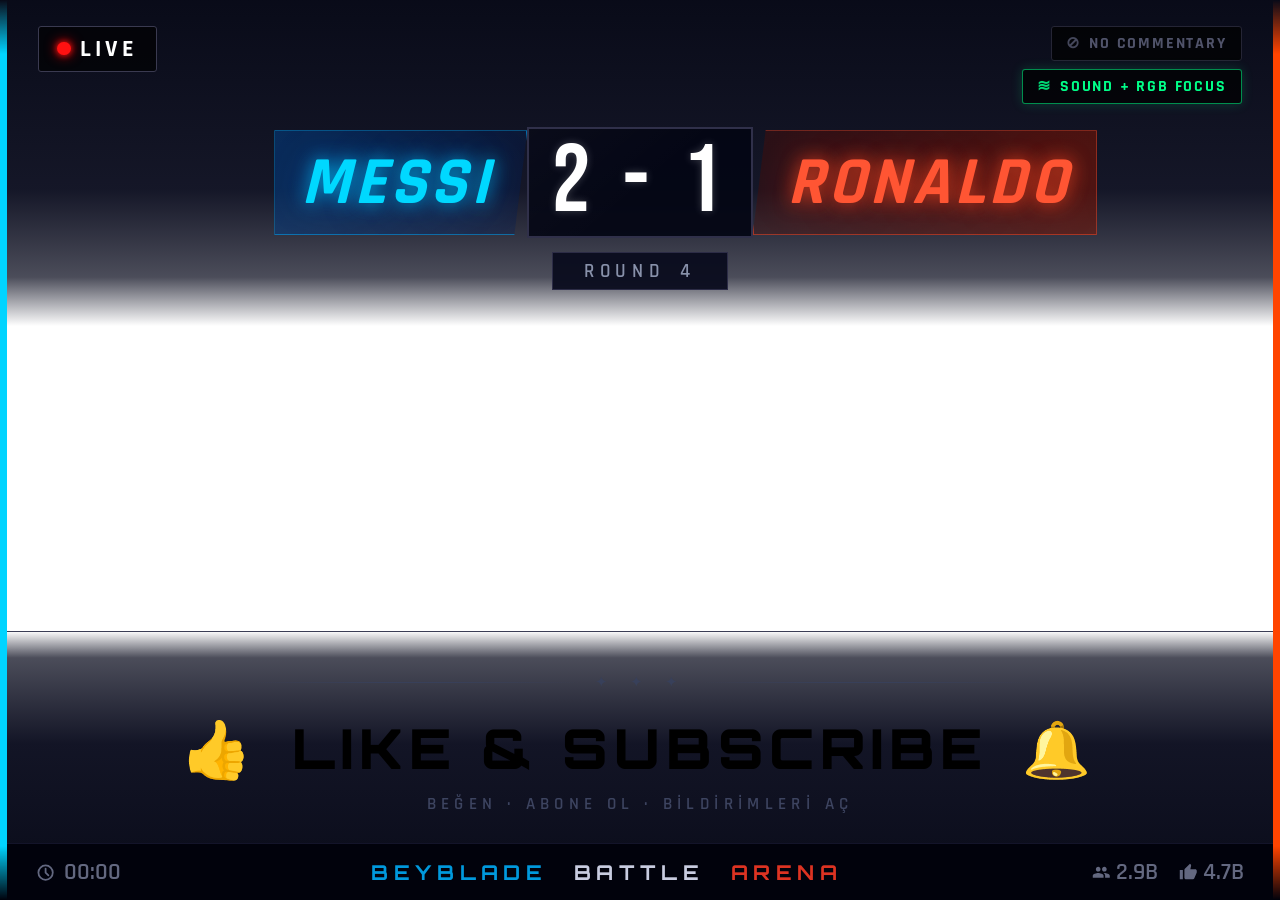
<file: scoreboard.html>
<!DOCTYPE html>
<html lang="tr">
<head>
<meta charset="UTF-8">
<meta name="viewport" content="width=device-width, initial-scale=1.0">
<title>Beyblade Battle Arena — Overlay</title>
<link rel="preconnect" href="https://fonts.googleapis.com">
<link href="https://fonts.googleapis.com/css2?family=Bebas+Neue&family=Rajdhani:wght@500;600;700&family=Orbitron:wght@700;900&display=swap" rel="stylesheet">
<style>
* { margin: 0; padding: 0; box-sizing: border-box; }

html, body {
  width: 100%; height: 100%;
  background: transparent;
  overflow: hidden;
}

.overlay {
  width: 100%; height: 100%;
  position: relative;
  font-family: 'Rajdhani', sans-serif;
}

/* =========================================
   NEON BORDER STRIPS (left=cyan, right=red)
   ========================================= */
.nb {
  position: absolute;
  top: 0; bottom: 0;
  width: 7px;
  z-index: 50;
  pointer-events: none;
  -webkit-mask-image: linear-gradient(to bottom,
    transparent 0%, black 6%, black 94%, transparent 100%);
  mask-image: linear-gradient(to bottom,
    transparent 0%, black 6%, black 94%, transparent 100%);
}

.nb-left {
  left: 0;
  background: #00d4ff;
  box-shadow:
    0 0 5px  #00d4ff,
    0 0 14px #00aaff,
    0 0 32px #0077ff,
    0 0 65px rgba(0, 80, 255, 0.45),
    18px 0 55px rgba(0, 140, 255, 0.12);
}

.nb-right {
  right: 0;
  background: #ff4400;
  box-shadow:
    0 0 5px  #ff4400,
    0 0 14px #ff2200,
    0 0 32px #cc1100,
    0 0 65px rgba(220, 30, 0, 0.45),
    -18px 0 55px rgba(200, 50, 0, 0.12);
}

/* =========================================
   TOP SECTION
   ========================================= */
.top {
  position: absolute;
  top: 0; left: 0; right: 0;
  padding: 2vw 3vw 2.8vw;
  background: linear-gradient(180deg,
    rgba(4, 6, 20, 0.98) 0%,
    rgba(6, 8, 26, 0.94) 58%,
    rgba(6, 8, 26, 0.72) 85%,
    transparent 100%
  );
}

/* — Row 1: LIVE + OPTIONS ————————————— */
.row-top {
  display: flex;
  justify-content: space-between;
  align-items: flex-start;
  margin-bottom: 1.8vw;
}

.live-badge {
  display: flex;
  align-items: center;
  gap: 0.75vw;
  background: rgba(0,0,0,0.68);
  border: 1.5px solid #3a3a50;
  padding: 0.55vw 1.4vw;
  border-radius: 3px;
  color: #fff;
  font-weight: 700;
  font-size: 1.85vw;
  letter-spacing: 0.3vw;
}

.live-dot {
  width: 1.05vw; height: 1.05vw;
  border-radius: 50%;
  background: #ff1111;
  box-shadow: 0 0 6px #ff1111, 0 0 13px #ff0000;
  animation: livePulse 1.3s ease-in-out infinite;
  flex-shrink: 0;
}

@keyframes livePulse {
  0%,100% { opacity: 1;   box-shadow: 0 0 6px #ff1111, 0 0 14px #ff0000; }
  50%      { opacity: 0.3; box-shadow: 0 0 2px #ff1111; }
}

.options {
  display: flex;
  flex-direction: column;
  gap: 0.6vw;
  align-items: flex-end;
}

.opt-btn {
  display: flex;
  align-items: center;
  gap: 0.65vw;
  background: rgba(0,0,0,0.72);
  border: 1.5px solid #252535;
  padding: 0.48vw 1.1vw;
  border-radius: 3px;
  color: #50536a;
  font-family: 'Rajdhani', sans-serif;
  font-weight: 700;
  font-size: 1.25vw;
  letter-spacing: 0.14vw;
  transition: color .25s, border-color .25s, box-shadow .25s;
}

.opt-btn.active {
  color: #00ff88;
  border-color: rgba(0, 255, 136, 0.55);
  box-shadow: 0 0 12px rgba(0, 255, 136, 0.18);
}

.opt-icon { opacity: 0.85; }

/* — Row 2: PLAYER NAMES + SCORE ————————— */
.score-row {
  display: flex;
  align-items: center;
  justify-content: space-between;
  margin-bottom: 1.1vw;
}

.pname-wrap        { flex: 1; display: flex; }
.pname-wrap.side-l { justify-content: flex-end; }
.pname-wrap.side-r { justify-content: flex-start; }

.pname {
  font-family: 'Rajdhani', sans-serif;
  font-weight: 700;
  font-style: italic;
  font-size: 5.3vw;
  letter-spacing: 0.3vw;
  padding: 0.65vw 2vw;
  display: inline-block;
}

.pname.p1 {
  color: #00d8ff;
  background: linear-gradient(112deg, rgba(0,65,140,0.52) 0%, rgba(0,25,80,0.3) 100%);
  border: 1.5px solid rgba(0, 175, 255, 0.48);
  text-shadow: 0 0 18px rgba(0,200,255,0.75), 0 0 38px rgba(0,110,255,0.4);
  clip-path: polygon(0 0, 100% 0, calc(100% - 13px) 100%, 0 100%);
  padding-right: 2.6vw;
}

.pname.p2 {
  color: #ff5533;
  background: linear-gradient(68deg, rgba(80,10,0,0.32) 0%, rgba(130,20,0,0.52) 100%);
  border: 1.5px solid rgba(255, 75, 40, 0.48);
  text-shadow: 0 0 18px rgba(255,80,40,0.75), 0 0 38px rgba(255,30,0,0.4);
  clip-path: polygon(13px 0, 100% 0, 100% 100%, 0 100%);
  padding-left: 2.6vw;
}

.score-box {
  background: rgba(4, 6, 20, 0.93);
  border: 2px solid #30304a;
  padding: 0.45vw 1.8vw;
  text-align: center;
  min-width: 14.5vw;
  flex-shrink: 0;
  position: relative;
}
.score-box::after {
  content: '';
  position: absolute; inset: 0;
  background: linear-gradient(140deg, rgba(255,255,255,0.025) 0%, transparent 55%);
  pointer-events: none;
}

.score {
  font-family: 'Bebas Neue', sans-serif;
  font-size: 7.5vw;
  color: #fff;
  letter-spacing: 0.55vw;
  line-height: 1;
  text-shadow: 0 0 8px rgba(255,255,255,0.22);
}

/* — Row 3: ROUND ————————————————————— */
.round-row { display: flex; justify-content: center; }

.round-tag {
  background: rgba(10, 12, 30, 0.95);
  border: 1.5px solid #2c2c46;
  padding: 0.5vw 2.4vw;
  color: #8891aa;
  font-size: 1.45vw;
  font-weight: 600;
  letter-spacing: 0.45vw;
}

/* =========================================
   BOTTOM SECTION
   ========================================= */
.bottom {
  position: absolute;
  bottom: 0; left: 0; right: 0;
  background: linear-gradient(0deg,
    rgba(4, 6, 20, 0.98) 0%,
    rgba(6, 8, 26, 0.95) 58%,
    rgba(6, 8, 26, 0.72) 90%,
    transparent 100%
  );
}

/* — LIKE & SUBSCRIBE ————————————————— */
.likesub {
  padding: 3.2vw 4vw 2.2vw;
  text-align: center;
  border-top: 1px solid rgba(38, 42, 68, 0.9);
  position: relative;
  overflow: hidden;
}

/* shimmer sweep */
.likesub::before {
  content: '';
  position: absolute; top: 0; bottom: 0;
  left: -60%; width: 38%;
  background: linear-gradient(90deg, transparent, rgba(255,255,255,0.035), transparent);
  animation: shimmer 6s ease-in-out infinite 1s;
  pointer-events: none;
}
@keyframes shimmer { from { left: -60%; } to { left: 160%; } }

.deco-rule {
  display: flex;
  align-items: center;
  gap: 1.2vw;
  justify-content: center;
  margin-bottom: 1.6vw;
  color: #38405a;
  font-size: 1.2vw;
  letter-spacing: 0.55vw;
}
.deco-rule span {
  flex: 1;
  height: 1px;
  max-width: 28%;
  background: linear-gradient(to right, transparent, #38405a 40%, #38405a 60%, transparent);
}

.ls-text {
  font-family: 'Orbitron', monospace;
  font-weight: 900;
  font-size: 4.3vw;
  letter-spacing: 0.45vw;
  display: inline-block;
  animation: neonCycle 6s ease-in-out infinite;
}

@keyframes neonCycle {
  0%   { color:#00ffff; text-shadow:0 0 10px #00ffff,0 0 28px #00ffff,0 0 60px #00aaff,0 0 110px rgba(0,150,255,0.5); }
  17%  { color:#ff00ff; text-shadow:0 0 10px #ff00ff,0 0 28px #ff00ff,0 0 60px #cc00cc,0 0 110px rgba(200,0,200,0.5); }
  34%  { color:#ffff00; text-shadow:0 0 10px #ffff00,0 0 28px #ffff00,0 0 60px #ffaa00,0 0 110px rgba(255,180,0,0.5); }
  50%  { color:#00ff88; text-shadow:0 0 10px #00ff88,0 0 28px #00ff88,0 0 60px #00cc66,0 0 110px rgba(0,180,100,0.5); }
  67%  { color:#ff6633; text-shadow:0 0 10px #ff6633,0 0 28px #ff6633,0 0 60px #ff3300,0 0 110px rgba(255,80,0,0.5); }
  84%  { color:#88aaff; text-shadow:0 0 10px #88aaff,0 0 28px #88aaff,0 0 60px #4466ff,0 0 110px rgba(100,120,255,0.5); }
  100% { color:#00ffff; text-shadow:0 0 10px #00ffff,0 0 28px #00ffff,0 0 60px #00aaff,0 0 110px rgba(0,150,255,0.5); }
}

.ls-sub {
  color: #3d4460;
  font-size: 1.3vw;
  letter-spacing: 0.42vw;
  margin-top: 0.9vw;
  font-weight: 600;
}

/* — STATUS BAR —————————————————————— */
.statusbar {
  display: flex;
  justify-content: space-between;
  align-items: center;
  padding: 1vw 2.8vw;
  background: rgba(2, 3, 12, 0.97);
  border-top: 1px solid #13142a;
}

.sb-clock {
  display: flex;
  align-items: center;
  gap: 0.7vw;
  color: #636880;
  font-size: 1.85vw;
  font-weight: 600;
}

.clock-svg { flex-shrink: 0; }

.brand {
  font-family: 'Orbitron', monospace;
  font-size: 1.6vw;
  font-weight: 700;
  letter-spacing: 0.42vw;
}
.brand-b  { color: #0099dd; }
.brand-ba { color: #c8cce0; }
.brand-a  { color: #dd3322; }

.sb-stats {
  display: flex;
  gap: 1.6vw;
  color: #636880;
  font-size: 1.85vw;
  font-weight: 600;
}
.stat { display: flex; align-items: center; gap: 0.45vw; }
</style>
</head>
<body>
<div class="overlay">

  <!-- NEON BORDERS -->
  <div class="nb nb-left"></div>
  <div class="nb nb-right"></div>

  <!-- ===== TOP SECTION ===== -->
  <div class="top">

    <!-- Row 1: LIVE badge + option buttons -->
    <div class="row-top">
      <div class="live-badge">
        <span class="live-dot" id="live-dot"></span>LIVE
      </div>
      <div class="options">
        <div class="opt-btn" id="opt-commentary">
          <span class="opt-icon">⊘</span> NO COMMENTARY
        </div>
        <div class="opt-btn active" id="opt-sound">
          <span class="opt-icon">≋</span> SOUND + RGB FOCUS
        </div>
      </div>
    </div>

    <!-- Row 2: Player 1 | Score | Player 2 -->
    <div class="score-row">
      <div class="pname-wrap side-l">
        <div class="pname p1" id="p1-name">MESSI</div>
      </div>
      <div class="score-box">
        <div class="score">
          <span id="score1">2</span>&thinsp;-&thinsp;<span id="score2">1</span>
        </div>
      </div>
      <div class="pname-wrap side-r">
        <div class="pname p2" id="p2-name">RONALDO</div>
      </div>
    </div>

    <!-- Row 3: Round badge -->
    <div class="round-row">
      <div class="round-tag">ROUND&ensp;<span id="round-num">4</span></div>
    </div>

  </div><!-- /top -->

  <!-- ===== BOTTOM SECTION ===== -->
  <div class="bottom">

    <!-- Like & Subscribe animated band -->
    <div class="likesub">
      <div class="deco-rule"><span></span>✦&ensp;✦&ensp;✦<span></span></div>
      <div class="ls-text">👍&ensp;LIKE &amp; SUBSCRIBE&ensp;🔔</div>
      <div class="ls-sub">BEĞEN · ABONE OL · BİLDİRİMLERİ AÇ</div>
    </div>

    <!-- Status bar -->
    <div class="statusbar">
      <div class="sb-clock">
        <svg class="clock-svg" width="1.5vw" height="1.5vw" viewBox="0 0 24 24"
             fill="none" stroke="currentColor" stroke-width="2.2" stroke-linecap="round">
          <circle cx="12" cy="12" r="9"/><polyline points="12 7 12 12 15.5 15.5"/>
        </svg>
        <span id="clock-display">06:39</span>
      </div>

      <div class="brand">
        <span class="brand-b">BEYBLADE</span>
        <span class="brand-ba">&ensp;BATTLE&ensp;</span>
        <span class="brand-a">ARENA</span>
      </div>

      <div class="sb-stats">
        <div class="stat">
          <svg width="1.45vw" height="1.45vw" viewBox="0 0 24 24" fill="currentColor">
            <path d="M16 11c1.66 0 3-1.34 3-3s-1.34-3-3-3-3 1.34-3
            3 1.34 3 3 3zm-8 0c1.66 0 3-1.34 3-3S9.66 5 8 5 5 6.34
            5 8s1.34 3 3 3zm0 2c-2.33 0-7 1.17-7 3.5V19h14v-2.5c0-2.33
            -4.67-3.5-7-3.5zm8 0c-.29 0-.62.02-.97.05 1.16.84 1.97
            1.97 1.97 3.45V19h6v-2.5c0-2.33-4.67-3.5-7-3.5z"/>
          </svg>
          <span id="viewer-count">2.9B</span>
        </div>
        <div class="stat">
          <svg width="1.45vw" height="1.45vw" viewBox="0 0 24 24" fill="currentColor">
            <path d="M1 21h4V9H1v12zm22-11c0-1.1-.9-2-2-2h-6.31l.95-4.57
            .03-.32c0-.41-.17-.79-.44-1.06L14.17 1 7.59 7.59C7.22 7.95
            7 8.45 7 9v10c0 1.1.9 2 2 2h9c.83 0 1.54-.5 1.84-1.22l3.02
            -7.05c.09-.23.14-.47.14-.73v-2z"/>
          </svg>
          <span id="like-count">4.7B</span>
        </div>
      </div>
    </div>

  </div><!-- /bottom -->

</div><!-- /overlay -->

<script>
  // Apply a data object to the overlay DOM
  function applyData(d) {
    if (!d) return;
    const el = id => document.getElementById(id);

    if (d.p1Name    !== undefined) el('p1-name').textContent      = d.p1Name;
    if (d.p2Name    !== undefined) el('p2-name').textContent      = d.p2Name;
    if (d.score1    !== undefined) el('score1').textContent       = d.score1;
    if (d.score2    !== undefined) el('score2').textContent       = d.score2;
    if (d.round     !== undefined) el('round-num').textContent    = d.round;
    if (d.clock     !== undefined) el('clock-display').textContent= d.clock;
    if (d.viewers   !== undefined) el('viewer-count').textContent = d.viewers;
    if (d.likes     !== undefined) el('like-count').textContent   = d.likes;

    if (d.isLive !== undefined) {
      const dot = el('live-dot');
      dot.style.background         = d.isLive ? '#ff1111' : '#444';
      dot.style.boxShadow          = d.isLive ? '0 0 6px #ff1111,0 0 13px #ff0000' : 'none';
      dot.style.animationPlayState = d.isLive ? 'running' : 'paused';
    }

    if (d.noCommentary !== undefined)
      el('opt-commentary').classList.toggle('active', d.noCommentary);
    if (d.soundFocus !== undefined)
      el('opt-sound').classList.toggle('active', d.soundFocus);
  }

  // Real-time updates via BroadcastChannel (same browser, any tab)
  const ch = new BroadcastChannel('bba-channel');
  ch.onmessage = e => applyData(e.data);

  // Fallback: storage event (different windows/OBS same-origin)
  window.addEventListener('storage', e => {
    if (e.key === 'bba-data' && e.newValue) applyData(JSON.parse(e.newValue));
  });

  // Load persisted data on first open
  const saved = localStorage.getItem('bba-data');
  if (saved) applyData(JSON.parse(saved));
</script>
</body>
</html>
</file>
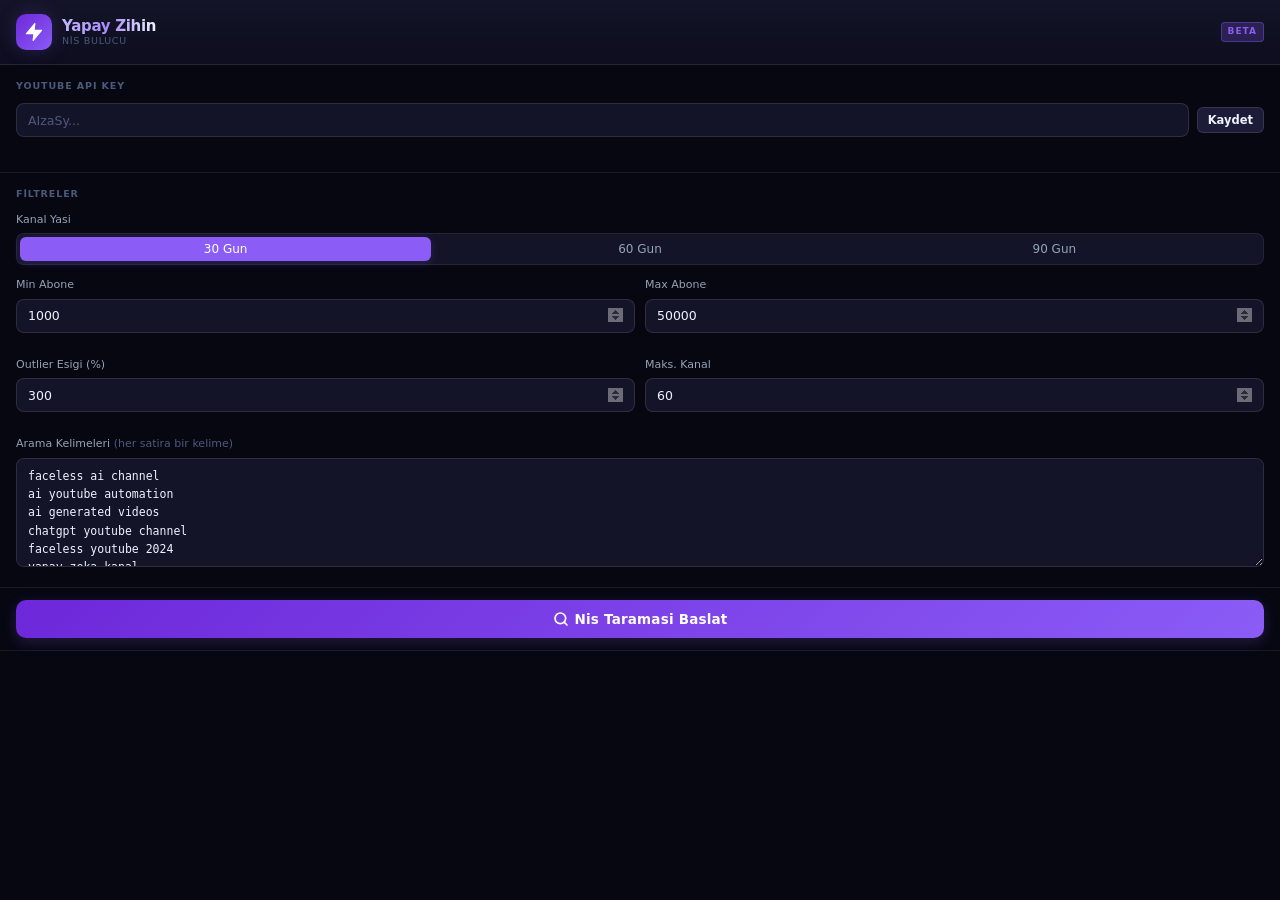
<file: yapay-zihin-nis/sidepanel.html>
<!DOCTYPE html>
<html lang="tr">
<head>
  <meta charset="UTF-8">
  <meta name="viewport" content="width=device-width, initial-scale=1.0">
  <title>Yapay Zihin Nis</title>
  <link rel="stylesheet" href="sidepanel.css">
</head>
<body>
  <div class="app">

    <!-- ── Header ── -->
    <header class="header">
      <div class="header-brand">
        <div class="brand-icon">
          <svg width="20" height="20" viewBox="0 0 24 24" fill="none" xmlns="http://www.w3.org/2000/svg">
            <path d="M13 2L3 14h9l-1 8 10-12h-9l1-8z" fill="white" stroke="white" stroke-width="1.5" stroke-linejoin="round"/>
          </svg>
        </div>
        <div class="brand-text">
          <span class="brand-name">Yapay Zihin</span>
          <span class="brand-sub">Nis Bulucu</span>
        </div>
      </div>
      <span class="header-badge">BETA</span>
    </header>

    <!-- ── API Key ── -->
    <section class="section">
      <div class="section-label">YouTube API Key</div>
      <div class="api-row">
        <input type="password" id="apiKey" class="input" placeholder="AIzaSy..." autocomplete="off" spellcheck="false">
        <button id="saveApiKey" class="btn btn-secondary btn-sm">Kaydet</button>
      </div>
      <div id="apiStatus" class="api-status"></div>
    </section>

    <!-- ── Filtreler ── -->
    <section class="section">
      <div class="section-label">Filtreler</div>

      <div class="filter-group">
        <label class="filter-label">Kanal Yasi</label>
        <div class="btn-group" id="ageGroup">
          <button class="btn-toggle active" data-age="30">30 Gun</button>
          <button class="btn-toggle" data-age="60">60 Gun</button>
          <button class="btn-toggle" data-age="90">90 Gun</button>
        </div>
      </div>

      <div class="filter-row">
        <div class="filter-group">
          <label class="filter-label" for="minSubs">Min Abone</label>
          <input type="number" id="minSubs" class="input" value="1000" min="0" step="100">
        </div>
        <div class="filter-group">
          <label class="filter-label" for="maxSubs">Max Abone</label>
          <input type="number" id="maxSubs" class="input" value="50000" min="0" step="1000">
        </div>
      </div>

      <div class="filter-row">
        <div class="filter-group">
          <label class="filter-label" for="outlierPct">Outlier Esigi (%)</label>
          <input type="number" id="outlierPct" class="input" value="300" min="50" step="50">
        </div>
        <div class="filter-group">
          <label class="filter-label" for="maxChannels">Maks. Kanal</label>
          <input type="number" id="maxChannels" class="input" value="60" min="10" max="200" step="10">
        </div>
      </div>

      <div class="filter-group">
        <label class="filter-label" for="keywords">Arama Kelimeleri <span class="label-hint">(her satira bir kelime)</span></label>
        <textarea id="keywords" class="textarea" rows="5" spellcheck="false">faceless ai channel
ai youtube automation
ai generated videos
chatgpt youtube channel
faceless youtube 2024
yapay zeka kanal</textarea>
      </div>
    </section>

    <!-- ── Tarama Butonu ── -->
    <div class="scan-section">
      <button id="scanBtn" class="btn btn-primary btn-scan">
        <svg id="scanIcon" width="16" height="16" viewBox="0 0 24 24" fill="none" stroke="currentColor" stroke-width="2.5" stroke-linecap="round" stroke-linejoin="round">
          <circle cx="11" cy="11" r="8"/><path d="m21 21-4.35-4.35"/>
        </svg>
        <span id="scanBtnText">Nis Taramasi Baslat</span>
      </button>
    </div>

    <!-- ── Ilerleme ── -->
    <div id="progressSection" class="progress-section hidden">
      <div class="progress-track"><div id="progressBar" class="progress-fill"></div></div>
      <div id="progressText" class="progress-text">Baslatiliyor...</div>
    </div>

    <!-- ── Istatistik ── -->
    <div id="statsSection" class="stats-row hidden">
      <div class="stat-card">
        <div id="statTotal" class="stat-val">0</div>
        <div class="stat-lbl">Kanal</div>
      </div>
      <div class="stat-card stat-card--outlier">
        <div id="statOutlier" class="stat-val">0</div>
        <div class="stat-lbl">Outlier</div>
      </div>
      <div class="stat-card">
        <div id="statGrowth" class="stat-val">0</div>
        <div class="stat-lbl">Ort. Buyume</div>
      </div>
      <button id="exportBtn" class="btn btn-ghost btn-sm">CSV</button>
    </div>

    <!-- ── Hata ── -->
    <div id="errorSection" class="error-box hidden">
      <div class="error-title">Hata</div>
      <div id="errorText" class="error-msg"></div>
    </div>

    <!-- ── Sonuclar ── -->
    <div id="resultsSection" class="results-section hidden">
      <div class="table-scroll">
        <table class="tbl">
          <thead>
            <tr>
              <th>#</th>
              <th>Kanal</th>
              <th>Yas</th>
              <th>Abone</th>
              <th>En Iyi Video</th>
              <th>Izl/Abo</th>
              <th>Durum</th>
            </tr>
          </thead>
          <tbody id="resultsBody"></tbody>
        </table>
      </div>
    </div>

  </div><!-- .app -->
  <script src="sidepanel.js"></script>
</body>
</html>
</file>
<file: yapay-zihin-nis/sidepanel.css>
/* ================================================================
   Yapay Zihin Nis — Side Panel Styles
   Dark purple / AI theme
   ================================================================ */

*, *::before, *::after {
  margin: 0;
  padding: 0;
  box-sizing: border-box;
}

:root {
  --bg0: #070712;
  --bg1: #0d0d1f;
  --bg2: #141428;
  --bg3: #1c1c38;
  --bg4: #252548;
  --accent:      #8b5cf6;
  --accent-dark: #6d28d9;
  --accent-glow: rgba(139, 92, 246, 0.22);
  --accent-border: rgba(139, 92, 246, 0.38);
  --text1: #eef2ff;
  --text2: #94a3b8;
  --text3: #4b5a7c;
  --border: rgba(255,255,255,0.07);
  --border2: rgba(255,255,255,0.11);
  --success: #34d399;
  --success-bg: rgba(52,211,153,0.1);
  --warning: #fbbf24;
  --warning-bg: rgba(251,191,36,0.12);
  --danger: #f87171;
  --danger-bg: rgba(248,113,113,0.1);
}

html { font-size: 13px; }

body {
  font-family: -apple-system, BlinkMacSystemFont, 'Segoe UI', system-ui, sans-serif;
  background: var(--bg0);
  color: var(--text1);
  line-height: 1.5;
  min-height: 100vh;
  overflow-x: hidden;
  -webkit-font-smoothing: antialiased;
}

/* Scrollbar */
::-webkit-scrollbar { width: 5px; height: 5px; }
::-webkit-scrollbar-track { background: var(--bg1); }
::-webkit-scrollbar-thumb { background: var(--bg4); border-radius: 3px; }
::-webkit-scrollbar-thumb:hover { background: var(--accent-dark); }

.app {
  display: flex;
  flex-direction: column;
  min-height: 100vh;
  padding-bottom: 32px;
}

/* ── Header ── */
.header {
  display: flex;
  align-items: center;
  justify-content: space-between;
  padding: 14px 16px;
  background: linear-gradient(180deg, var(--bg2) 0%, var(--bg1) 100%);
  border-bottom: 1px solid var(--border);
  position: sticky;
  top: 0;
  z-index: 50;
}

.header-brand {
  display: flex;
  align-items: center;
  gap: 10px;
}

.brand-icon {
  width: 36px;
  height: 36px;
  border-radius: 10px;
  background: linear-gradient(135deg, var(--accent-dark) 0%, var(--accent) 100%);
  display: flex;
  align-items: center;
  justify-content: center;
  box-shadow: 0 0 18px var(--accent-glow);
  flex-shrink: 0;
}

.brand-text {
  display: flex;
  flex-direction: column;
  line-height: 1.25;
}

.brand-name {
  font-size: 15px;
  font-weight: 700;
  letter-spacing: -0.3px;
  background: linear-gradient(90deg, #c4b5fd 0%, #a78bfa 50%, var(--text1) 100%);
  -webkit-background-clip: text;
  -webkit-text-fill-color: transparent;
  background-clip: text;
}

.brand-sub {
  font-size: 9.5px;
  font-weight: 500;
  letter-spacing: 0.7px;
  text-transform: uppercase;
  color: var(--text3);
}

.header-badge {
  font-size: 9px;
  font-weight: 700;
  letter-spacing: 1px;
  color: var(--accent);
  border: 1px solid var(--accent-border);
  border-radius: 4px;
  padding: 2px 6px;
  background: var(--accent-glow);
}

/* ── Sections ── */
.section {
  padding: 14px 16px;
  border-bottom: 1px solid var(--border);
}

.section-label {
  font-size: 9.5px;
  font-weight: 700;
  letter-spacing: 0.9px;
  text-transform: uppercase;
  color: var(--text3);
  margin-bottom: 10px;
}

/* ── Form Controls ── */
.input, .textarea {
  width: 100%;
  background: var(--bg2);
  border: 1px solid var(--border2);
  border-radius: 8px;
  color: var(--text1);
  font-size: 12.5px;
  font-family: inherit;
  outline: none;
  transition: border-color 0.15s, box-shadow 0.15s;
}

.input {
  padding: 7px 11px;
  height: 34px;
}

.textarea {
  padding: 8px 11px;
  resize: vertical;
  min-height: 90px;
  font-family: 'JetBrains Mono', 'Cascadia Code', 'Consolas', monospace;
  font-size: 11.5px;
  line-height: 1.6;
}

.input:focus, .textarea:focus {
  border-color: var(--accent-border);
  box-shadow: 0 0 0 3px var(--accent-glow);
}

.input::placeholder, .textarea::placeholder { color: var(--text3); }

/* Chrome number input arrows — keep but style */
.input[type=number]::-webkit-inner-spin-button { opacity: 0.4; }

/* ── Buttons ── */
.btn {
  display: inline-flex;
  align-items: center;
  justify-content: center;
  gap: 6px;
  border: none;
  border-radius: 8px;
  font-size: 12.5px;
  font-weight: 600;
  font-family: inherit;
  cursor: pointer;
  transition: all 0.18s;
  white-space: nowrap;
  padding: 7px 14px;
}

.btn:disabled {
  opacity: 0.45;
  cursor: not-allowed;
  transform: none !important;
}

.btn-primary {
  background: linear-gradient(135deg, var(--accent-dark) 0%, var(--accent) 100%);
  color: #fff;
  box-shadow: 0 4px 14px var(--accent-glow);
}
.btn-primary:hover:not(:disabled) {
  transform: translateY(-1px);
  box-shadow: 0 6px 20px rgba(139,92,246,0.35);
}
.btn-primary:active:not(:disabled) { transform: translateY(0); }

.btn-secondary {
  background: var(--bg3);
  color: var(--text1);
  border: 1px solid var(--border2);
}
.btn-secondary:hover:not(:disabled) {
  background: var(--bg4);
  border-color: var(--accent-border);
}

.btn-ghost {
  background: transparent;
  color: var(--text2);
  border: 1px solid var(--border);
}
.btn-ghost:hover:not(:disabled) {
  background: var(--bg2);
  color: var(--text1);
  border-color: var(--border2);
}

.btn-sm { padding: 5px 10px; font-size: 11.5px; border-radius: 6px; }

/* ── Toggle Group ── */
.btn-group {
  display: flex;
  gap: 3px;
  background: var(--bg2);
  border: 1px solid var(--border);
  border-radius: 8px;
  padding: 3px;
}

.btn-toggle {
  flex: 1;
  padding: 5px 8px;
  border: none;
  border-radius: 6px;
  background: transparent;
  color: var(--text2);
  font-size: 12px;
  font-weight: 500;
  cursor: pointer;
  transition: all 0.15s;
  font-family: inherit;
}
.btn-toggle:hover:not(.active) {
  background: var(--bg3);
  color: var(--text1);
}
.btn-toggle.active {
  background: var(--accent);
  color: #fff;
  box-shadow: 0 2px 8px var(--accent-glow);
}

/* ── API Row ── */
.api-row {
  display: flex;
  gap: 8px;
  align-items: center;
}
.api-row .input { flex: 1; }

.api-status {
  margin-top: 6px;
  font-size: 11px;
  min-height: 15px;
  transition: color 0.2s;
}
.api-status.ok  { color: var(--success); }
.api-status.err { color: var(--danger);  }

/* ── Filter Layout ── */
.filter-group { margin-bottom: 12px; }
.filter-group:last-child { margin-bottom: 0; }

.filter-label {
  display: block;
  font-size: 11px;
  font-weight: 500;
  color: var(--text2);
  margin-bottom: 5px;
}
.label-hint { font-weight: 400; color: var(--text3); }

.filter-row {
  display: grid;
  grid-template-columns: 1fr 1fr;
  gap: 10px;
  margin-bottom: 12px;
}

/* ── Scan Section ── */
.scan-section {
  padding: 12px 16px;
  border-bottom: 1px solid var(--border);
}

.btn-scan {
  width: 100%;
  padding: 11px 20px;
  font-size: 13.5px;
  border-radius: 10px;
  letter-spacing: 0.2px;
}

.btn-scan.scanning svg {
  animation: spin 1.2s linear infinite;
}

@keyframes spin {
  to { transform: rotate(360deg); }
}

/* ── Progress ── */
.progress-section {
  padding: 10px 16px 12px;
  border-bottom: 1px solid var(--border);
}

.progress-track {
  height: 4px;
  background: var(--bg3);
  border-radius: 2px;
  overflow: hidden;
  margin-bottom: 7px;
}

.progress-fill {
  height: 100%;
  width: 0%;
  background: linear-gradient(90deg, var(--accent-dark), var(--accent), #c084fc);
  border-radius: 2px;
  transition: width 0.35s ease;
  box-shadow: 0 0 10px var(--accent-glow);
}

.progress-text {
  font-size: 11px;
  color: var(--text2);
  text-align: center;
}

/* ── Stats Row ── */
.stats-row {
  display: flex;
  align-items: center;
  gap: 6px;
  padding: 10px 16px;
  border-bottom: 1px solid var(--border);
  background: var(--bg1);
}

.stat-card {
  flex: 1;
  text-align: center;
  padding: 7px 4px;
  background: var(--bg2);
  border: 1px solid var(--border);
  border-radius: 7px;
}

.stat-card--outlier {
  border-color: rgba(251,191,36,0.3);
  background: rgba(251,191,36,0.05);
}

.stat-val {
  font-size: 17px;
  font-weight: 700;
  color: var(--text1);
  line-height: 1.2;
}
.stat-card--outlier .stat-val { color: var(--warning); }

.stat-lbl {
  font-size: 9px;
  text-transform: uppercase;
  letter-spacing: 0.6px;
  color: var(--text3);
  font-weight: 600;
  margin-top: 1px;
}

/* ── Error Box ── */
.error-box {
  margin: 14px 16px;
  padding: 12px 14px;
  background: var(--danger-bg);
  border: 1px solid rgba(248,113,113,0.3);
  border-radius: 10px;
}

.error-title {
  font-size: 11px;
  font-weight: 700;
  color: var(--danger);
  text-transform: uppercase;
  letter-spacing: 0.5px;
  margin-bottom: 4px;
}

.error-msg {
  font-size: 12px;
  color: #fca5a5;
  line-height: 1.5;
  word-break: break-word;
}

/* ── Results Table ── */
.results-section {
  flex: 1;
}

.table-scroll {
  overflow-x: auto;
  padding-bottom: 16px;
}

.tbl {
  width: 100%;
  border-collapse: collapse;
  font-size: 11.5px;
  table-layout: auto;
}

.tbl thead th {
  padding: 8px 10px;
  background: var(--bg2);
  color: var(--text3);
  font-size: 9.5px;
  font-weight: 700;
  letter-spacing: 0.6px;
  text-transform: uppercase;
  border-bottom: 1px solid var(--border2);
  white-space: nowrap;
  text-align: left;
  position: sticky;
  top: 0;
  z-index: 5;
}

.tbl tbody td {
  padding: 9px 10px;
  border-bottom: 1px solid var(--border);
  vertical-align: middle;
}

.tbl tbody tr:hover td {
  background: rgba(139,92,246,0.05);
}

.tbl tbody tr.row-outlier td {
  background: rgba(251,191,36,0.035);
}
.tbl tbody tr.row-outlier:hover td {
  background: rgba(251,191,36,0.07);
}

/* Table cell helpers */
.cell-rank {
  color: var(--text3);
  font-weight: 700;
  font-size: 10.5px;
  text-align: center;
  width: 22px;
}

.cell-channel { min-width: 110px; max-width: 130px; }

.ch-name {
  display: block;
  font-weight: 600;
  color: var(--text1);
  font-size: 12px;
  margin-bottom: 2px;
  overflow: hidden;
  text-overflow: ellipsis;
  white-space: nowrap;
  max-width: 120px;
}

.ch-link {
  display: inline-flex;
  align-items: center;
  gap: 3px;
  font-size: 10px;
  color: var(--accent);
  text-decoration: none;
  opacity: 0.85;
}
.ch-link:hover { opacity: 1; color: #c4b5fd; }

.age-pill {
  display: inline-block;
  background: var(--bg3);
  color: var(--text2);
  border-radius: 4px;
  padding: 2px 6px;
  font-size: 10px;
  white-space: nowrap;
}

.sub-val {
  font-weight: 600;
  color: var(--text1);
  font-size: 12px;
  white-space: nowrap;
}

.cell-video { max-width: 140px; }

.vid-title {
  display: block;
  color: var(--text2);
  font-size: 10.5px;
  overflow: hidden;
  text-overflow: ellipsis;
  white-space: nowrap;
  max-width: 130px;
  margin-bottom: 2px;
}

.vid-link {
  display: inline-flex;
  align-items: center;
  gap: 3px;
  font-size: 10px;
  color: var(--accent);
  text-decoration: none;
  opacity: 0.85;
}
.vid-link:hover { opacity: 1; }

.ratio-val {
  font-weight: 700;
  font-size: 12.5px;
}
.ratio-hot  { color: var(--warning); }
.ratio-good { color: var(--success); }
.ratio-low  { color: var(--text2);   }

.badge {
  display: inline-flex;
  align-items: center;
  gap: 3px;
  padding: 3px 7px;
  border-radius: 20px;
  font-size: 9.5px;
  font-weight: 700;
  letter-spacing: 0.3px;
  white-space: nowrap;
}
.badge-outlier {
  background: var(--warning-bg);
  color: var(--warning);
  border: 1px solid rgba(251,191,36,0.3);
}
.badge-normal {
  background: var(--bg3);
  color: var(--text3);
  border: 1px solid var(--border);
}

/* ── Empty State ── */
.empty-state {
  text-align: center;
  padding: 36px 20px;
  color: var(--text3);
}
.empty-icon {
  font-size: 30px;
  margin-bottom: 10px;
  opacity: 0.6;
}
.empty-title {
  font-size: 13px;
  font-weight: 600;
  color: var(--text2);
  margin-bottom: 6px;
}
.empty-hint {
  font-size: 11px;
  line-height: 1.6;
}

/* ── Utility ── */
.hidden { display: none !important; }
</file>
